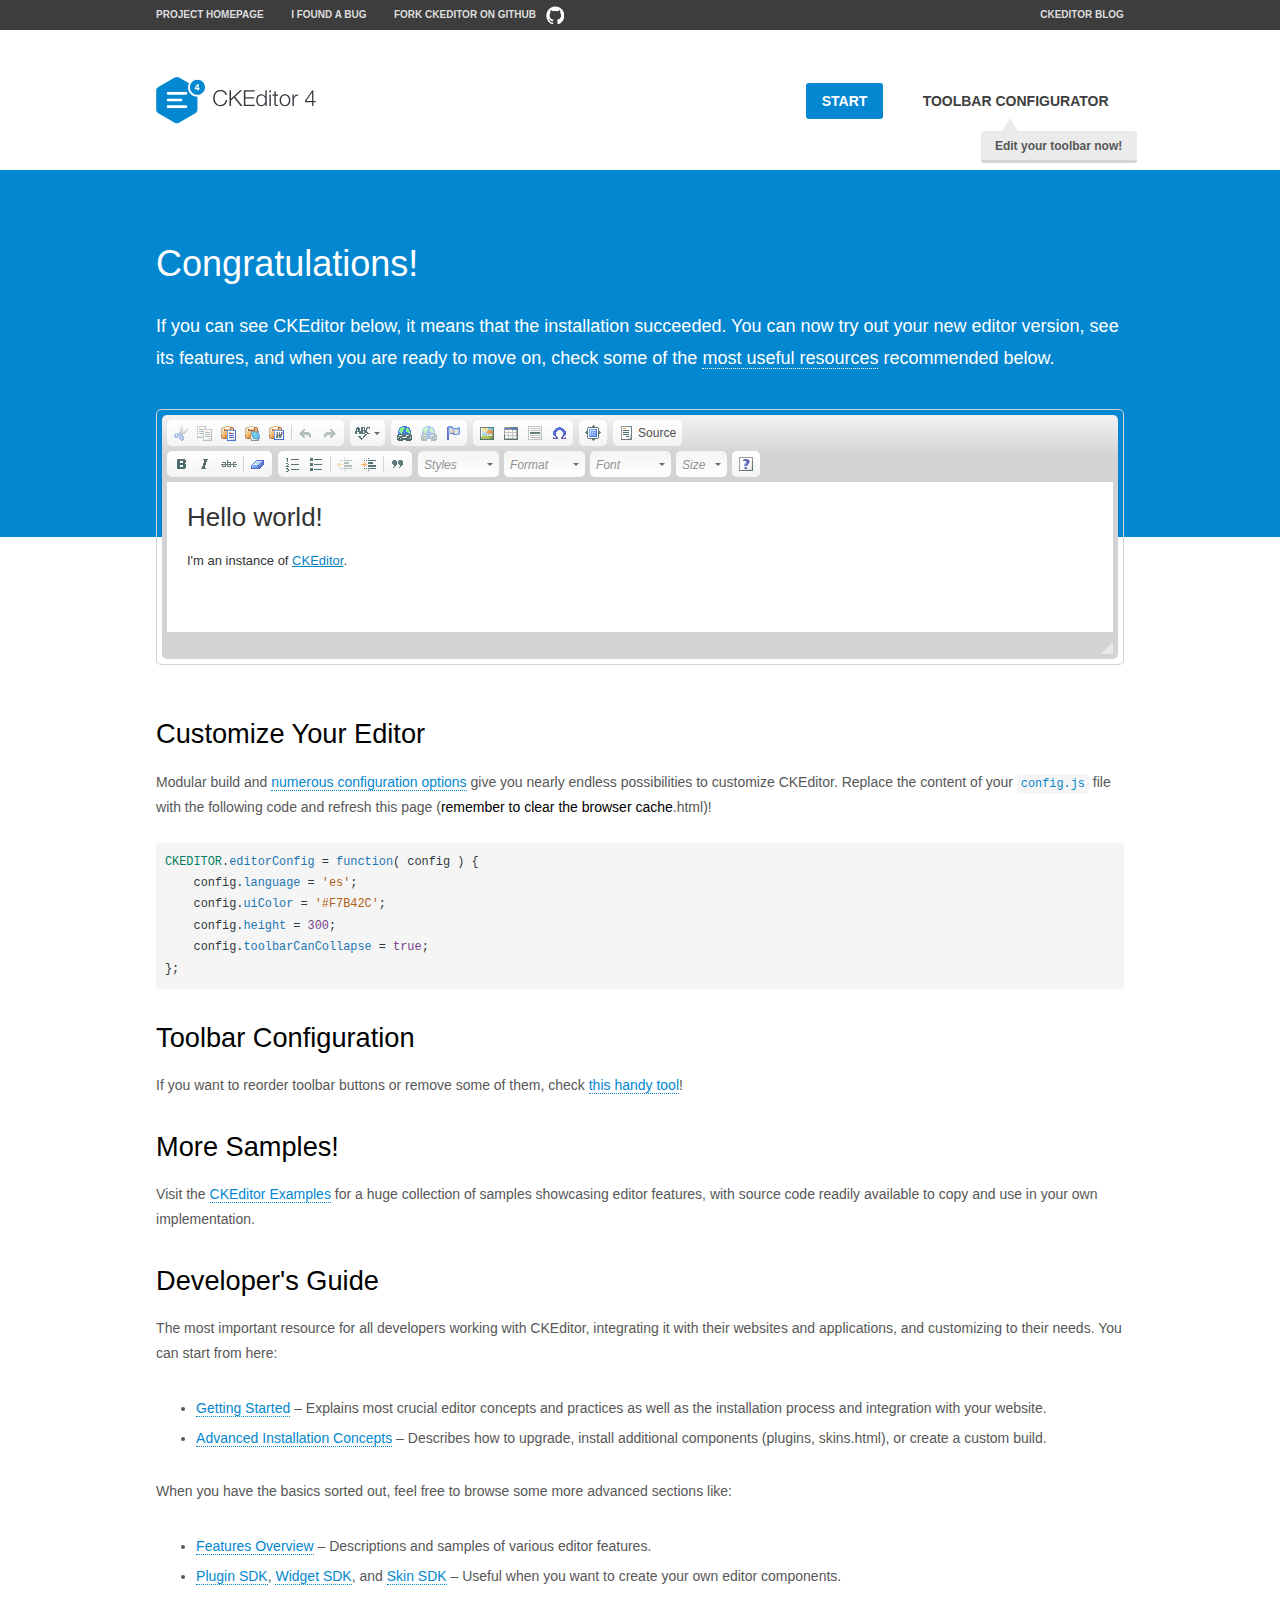
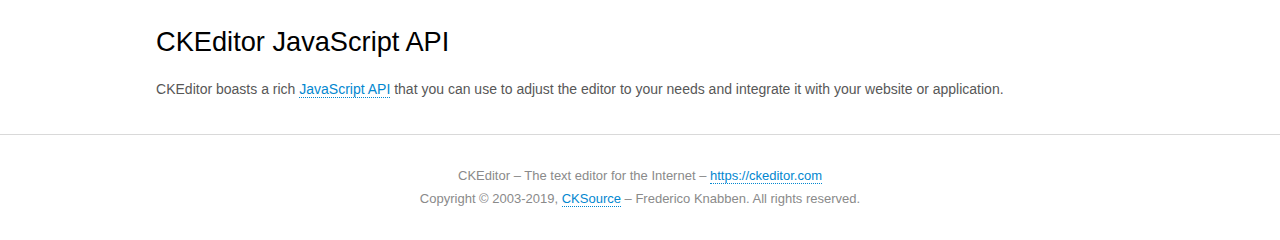
<file: admin/ckeditor/samples/index.html>
<!DOCTYPE html>
<!--
Copyright (c) 2003-2019, CKSource - Frederico Knabben. All rights reserved.
For licensing, see LICENSE.md or https://ckeditor.com/legal/ckeditor-oss-license
-->
<html lang="en">
<head>
	<meta charset="utf-8">
	<title>CKEditor Sample</title>
	<script src="../ckeditor.js"></script>
	<script src="js/sample.js"></script>
	<link rel="stylesheet" href="css/samples.css">
	<link rel="stylesheet" href="toolbarconfigurator/lib/codemirror/neo.css">
	<meta name="viewport" content="width=device-width,initial-scale=1">
	<meta name="description" content="Try the latest sample of CKEditor 4 and learn more about customizing your WYSIWYG editor with endless possibilities.">
</head>
<body id="main">

<nav class="navigation-a">
	<div class="grid-container">
		<ul class="navigation-a-left grid-width-70">
			<li><a href="https://ckeditor.com/ckeditor-4/">Project Homepage</a></li>
			<li><a href="https://github.com/ckeditor/ckeditor4/issues">I found a bug</a></li>
			<li><a href="https://github.com/ckeditor/ckeditor4" class="icon-pos-right icon-navigation-a-github">Fork CKEditor on GitHub</a></li>
		</ul>
		<ul class="navigation-a-right grid-width-30">
			<li><a href="https://ckeditor.com/blog/">CKEditor Blog</a></li>
		</ul>
	</div>
</nav>

<header class="header-a">
	<div class="grid-container">
		<h1 class="header-a-logo grid-width-30">
			<a href="index.html"><img src="img/logo.svg" onerror="this.src='img/logo.png'; this.onerror=null;" alt="CKEditor Sample"></a>
		</h1>

		<nav class="navigation-b grid-width-70">
			<ul>
				<li><a href="index.html" class="button-a button-a-background">Start</a></li>
				<li><a href="toolbarconfigurator/index.html" class="button-a">Toolbar configurator <span class="balloon-a balloon-a-nw">Edit your toolbar now!</span></a></li>
			</ul>
		</nav>
	</div>
</header>

<main>
	<div class="adjoined-top">
		<div class="grid-container">
			<div class="content grid-width-100">
				<h1>Congratulations!</h1>
				<p>
					If you can see CKEditor below, it means that the installation succeeded.
					You can now try out your new editor version, see its features, and when you are ready to move on, check some of the <a href="#sample-customize">most useful resources</a> recommended below.
				</p>
			</div>
		</div>
	</div>
	<div class="adjoined-bottom">
		<div class="grid-container">
			<div class="grid-width-100">
				<div id="editor">
					<h1>Hello world!</h1>
					<p>I'm an instance of <a href="https://ckeditor.com">CKEditor</a>.</p>
				</div>
			</div>
		</div>
	</div>

	<div class="grid-container">
		<div class="content grid-width-100">
			<section id="sample-customize">
				<h2>Customize Your Editor</h2>
				<p>Modular build and <a href="https://ckeditor.com/docs/ckeditor4/latest/guide/dev_configuration.html">numerous configuration options</a> give you nearly endless possibilities to customize CKEditor. Replace the content of your <code><a href="../config.js">config.js</a></code> file with the following code and refresh this page (<strong>remember to clear the browser cache</strong>.html)!</p>
		<pre class="cm-s-neo CodeMirror"><code><span style="padding-right: 0.1px;"><span class="cm-variable">CKEDITOR</span>.<span class="cm-property">editorConfig</span> <span class="cm-operator">=</span> <span class="cm-keyword">function</span>( <span class="cm-def">config</span> ) {</span>
<span style="padding-right: 0.1px;"><span class="cm-tab">	</span><span class="cm-variable-2">config</span>.<span class="cm-property">language</span> <span class="cm-operator">=</span> <span class="cm-string">'es'</span>;</span>
<span style="padding-right: 0.1px;"><span class="cm-tab">	</span><span class="cm-variable-2">config</span>.<span class="cm-property">uiColor</span> <span class="cm-operator">=</span> <span class="cm-string">'#F7B42C'</span>;</span>
<span style="padding-right: 0.1px;"><span class="cm-tab">	</span><span class="cm-variable-2">config</span>.<span class="cm-property">height</span> <span class="cm-operator">=</span> <span class="cm-number">300</span>;</span>
<span style="padding-right: 0.1px;"><span class="cm-tab">	</span><span class="cm-variable-2">config</span>.<span class="cm-property">toolbarCanCollapse</span> <span class="cm-operator">=</span> <span class="cm-atom">true</span>;</span>
<span style="padding-right: 0.1px;">};</span></code></pre>
			</section>

			<section>
				<h2>Toolbar Configuration</h2>
				<p>If you want to reorder toolbar buttons or remove some of them, check <a href="toolbarconfigurator/index.html">this handy tool</a>!</p>
			</section>

			<section>
				<h2>More Samples!</h2>
				<p>Visit the <a href="https://ckeditor.com/docs/ckeditor4/latest/examples/index.html">CKEditor Examples</a> for a huge collection of samples showcasing editor features, with source code readily available to copy and use in your own implementation.</p>
			</section>

			<section>
				<h2>Developer's Guide</h2>
				<p>The most important resource for all developers working with CKEditor, integrating it with their websites and applications, and customizing to their needs. You can start from here:</p>
				<ul>
					<li><a href="https://ckeditor.com/docs/ckeditor4/latest/guide/dev_installation.html">Getting Started</a> &ndash; Explains most crucial editor concepts and practices as well as the installation process and integration with your website.</li>
					<li><a href="https://ckeditor.com/docs/ckeditor4/latest/guide/dev_advanced_installation.html">Advanced Installation Concepts</a> &ndash; Describes how to upgrade, install additional components (plugins, skins.html), or create a custom build.</li>
				</ul>
					<p>When you have the basics sorted out, feel free to browse some more advanced sections like:</p>
				<ul>
					<li><a href="https://ckeditor.com/docs/ckeditor4/latest/features/index.html">Features Overview</a> &ndash; Descriptions and samples of various editor features.</li>
					<li><a href="https://ckeditor.com/docs/ckeditor4/latest/guide/plugin_sdk_intro.html">Plugin SDK</a>, <a href="https://ckeditor.com/docs/ckeditor4/latest/guide/widget_sdk_intro.html">Widget SDK</a>, and <a href="https://ckeditor.com/docs/ckeditor4/latest/guide/skin_sdk_intro.html">Skin SDK</a> &ndash; Useful when you want to create your own editor components.</li>
				</ul>
			</section>

			<section>
				<h2>CKEditor JavaScript API</h2>
				<p>CKEditor boasts a rich <a href="https://ckeditor.com/docs/ckeditor4/latest/api/index.html">JavaScript API</a> that you can use to adjust the editor to your needs and integrate it with your website or application.</p>
			</section>
		</div>
	</div>
</main>

<footer class="footer-a grid-container">
	<div class="grid-container">
		<p class="grid-width-100">
			CKEditor &ndash; The text editor for the Internet &ndash; <a class="samples" href="https://ckeditor.com/">https://ckeditor.com</a>
		</p>
		<p class="grid-width-100" id="copy">
			Copyright &copy; 2003-2019, <a class="samples" href="https://cksource.com/">CKSource</a> &ndash; Frederico Knabben. All rights reserved.
		</p>
	</div>
</footer>
<script>
	initSample();
</script>

</body>
</html>
</file>
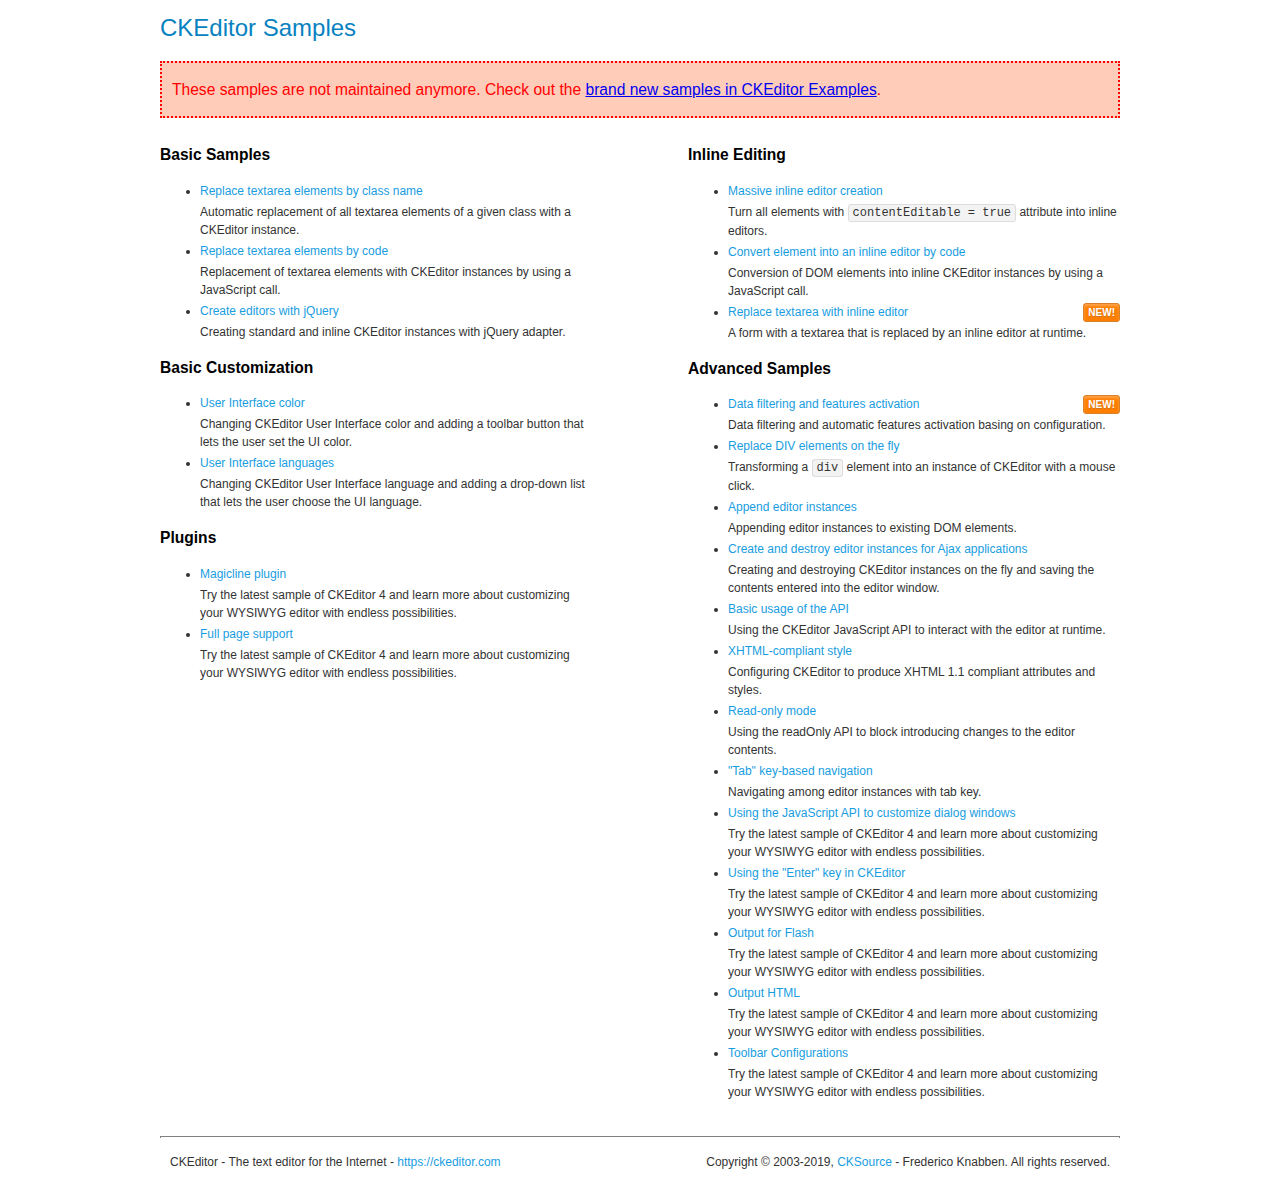
<file: admin/ckeditor/samples/old/index.html>
<!DOCTYPE html>
<!--
Copyright (c) 2003-2019, CKSource - Frederico Knabben. All rights reserved.
For licensing, see LICENSE.md or https://ckeditor.com/legal/ckeditor-oss-license
-->
<html lang="en">
<head>
	<meta charset="utf-8">
	<title>CKEditor Samples</title>
	<link rel="stylesheet" href="sample.css">
	<meta name="description" content="Try the latest sample of CKEditor 4 and learn more about customizing your WYSIWYG editor with endless possibilities.">
</head>
<body>
	<h1 class="samples">
		CKEditor Samples
	</h1>
	<div class="warning deprecated">
		These samples are not maintained anymore. Check out the <a href="https://ckeditor.com/docs/ckeditor4/latest/examples/index.html">brand new samples in CKEditor Examples</a>.
	</div>
	<div class="twoColumns">
		<div class="twoColumnsLeft">
			<h2 class="samples">
				Basic Samples
			</h2>
			<dl class="samples">
				<dt><a class="samples" href="replacebyclass.html">Replace textarea elements by class name</a></dt>
				<dd>Automatic replacement of all textarea elements of a given class with a CKEditor instance.</dd>

				<dt><a class="samples" href="replacebycode.html">Replace textarea elements by code</a></dt>
				<dd>Replacement of textarea elements with CKEditor instances by using a JavaScript call.</dd>

				<dt><a class="samples" href="jquery.html">Create editors with jQuery</a></dt>
				<dd>Creating standard and inline CKEditor instances with jQuery adapter.</dd>
			</dl>

			<h2 class="samples">
				Basic Customization
			</h2>
			<dl class="samples">
				<dt><a class="samples" href="uicolor.html">User Interface color</a></dt>
				<dd>Changing CKEditor User Interface color and adding a toolbar button that lets the user set the UI color.</dd>

				<dt><a class="samples" href="uilanguages.html">User Interface languages</a></dt>
				<dd>Changing CKEditor User Interface language and adding a drop-down list that lets the user choose the UI language.</dd>
			</dl>


			<h2 class="samples">Plugins</h2>
<dl class="samples">
<dt><a class="samples" href="magicline/magicline.html">Magicline plugin</a></dt>
<dd>Try the latest sample of CKEditor 4 and learn more about customizing your WYSIWYG editor with endless possibilities.</dd>

<dt><a class="samples" href="wysiwygarea/fullpage.html">Full page support</a></dt>
<dd>Try the latest sample of CKEditor 4 and learn more about customizing your WYSIWYG editor with endless possibilities.</dd>
</dl>
		</div>
		<div class="twoColumnsRight">
			<h2 class="samples">
				Inline Editing
			</h2>
			<dl class="samples">
				<dt><a class="samples" href="inlineall.html">Massive inline editor creation</a></dt>
				<dd>Turn all elements with <code>contentEditable = true</code> attribute into inline editors.</dd>

				<dt><a class="samples" href="inlinebycode.html">Convert element into an inline editor by code</a></dt>
				<dd>Conversion of DOM elements into inline CKEditor instances by using a JavaScript call.</dd>

				<dt><a class="samples" href="inlinetextarea.html">Replace textarea with inline editor</a> <span class="new">New!</span></dt>
				<dd>A form with a textarea that is replaced by an inline editor at runtime.</dd>

				
			</dl>

			<h2 class="samples">
				Advanced Samples
			</h2>
			<dl class="samples">
				<dt><a class="samples" href="datafiltering.html">Data filtering and features activation</a> <span class="new">New!</span></dt>
				<dd>Data filtering and automatic features activation basing on configuration.</dd>

				<dt><a class="samples" href="divreplace.html">Replace DIV elements on the fly</a></dt>
				<dd>Transforming a <code>div</code> element into an instance of CKEditor with a mouse click.</dd>

				<dt><a class="samples" href="appendto.html">Append editor instances</a></dt>
				<dd>Appending editor instances to existing DOM elements.</dd>

				<dt><a class="samples" href="ajax.html">Create and destroy editor instances for Ajax applications</a></dt>
				<dd>Creating and destroying CKEditor instances on the fly and saving the contents entered into the editor window.</dd>

				<dt><a class="samples" href="api.html">Basic usage of the API</a></dt>
				<dd>Using the CKEditor JavaScript API to interact with the editor at runtime.</dd>

				<dt><a class="samples" href="xhtmlstyle.html">XHTML-compliant style</a></dt>
				<dd>Configuring CKEditor to produce XHTML 1.1 compliant attributes and styles.</dd>

				<dt><a class="samples" href="readonly.html">Read-only mode</a></dt>
				<dd>Using the readOnly API to block introducing changes to the editor contents.</dd>

				<dt><a class="samples" href="tabindex.html">"Tab" key-based navigation</a></dt>
				<dd>Navigating among editor instances with tab key.</dd>


				
<dt><a class="samples" href="dialog/dialog.html">Using the JavaScript API to customize dialog windows</a></dt>
<dd>Try the latest sample of CKEditor 4 and learn more about customizing your WYSIWYG editor with endless possibilities.</dd>

<dt><a class="samples" href="enterkey/enterkey.html">Using the &quot;Enter&quot; key in CKEditor</a></dt>
<dd>Try the latest sample of CKEditor 4 and learn more about customizing your WYSIWYG editor with endless possibilities.</dd>

<dt><a class="samples" href="htmlwriter/outputforflash.html">Output for Flash</a></dt>
<dd>Try the latest sample of CKEditor 4 and learn more about customizing your WYSIWYG editor with endless possibilities.</dd>

<dt><a class="samples" href="htmlwriter/outputhtml.html">Output HTML</a></dt>
<dd>Try the latest sample of CKEditor 4 and learn more about customizing your WYSIWYG editor with endless possibilities.</dd>

<dt><a class="samples" href="toolbar/toolbar.html">Toolbar Configurations</a></dt>
<dd>Try the latest sample of CKEditor 4 and learn more about customizing your WYSIWYG editor with endless possibilities.</dd>

			</dl>
		</div>
	</div>
	<div id="footer">
		<hr>
		<p>
			CKEditor - The text editor for the Internet - <a class="samples" href="https://ckeditor.com/">https://ckeditor.com</a>
		</p>
		<p id="copy">
			Copyright &copy; 2003-2019, <a class="samples" href="https://cksource.com/">CKSource</a> - Frederico Knabben. All rights reserved.
		</p>
	</div>
</body>
</html>
</file>
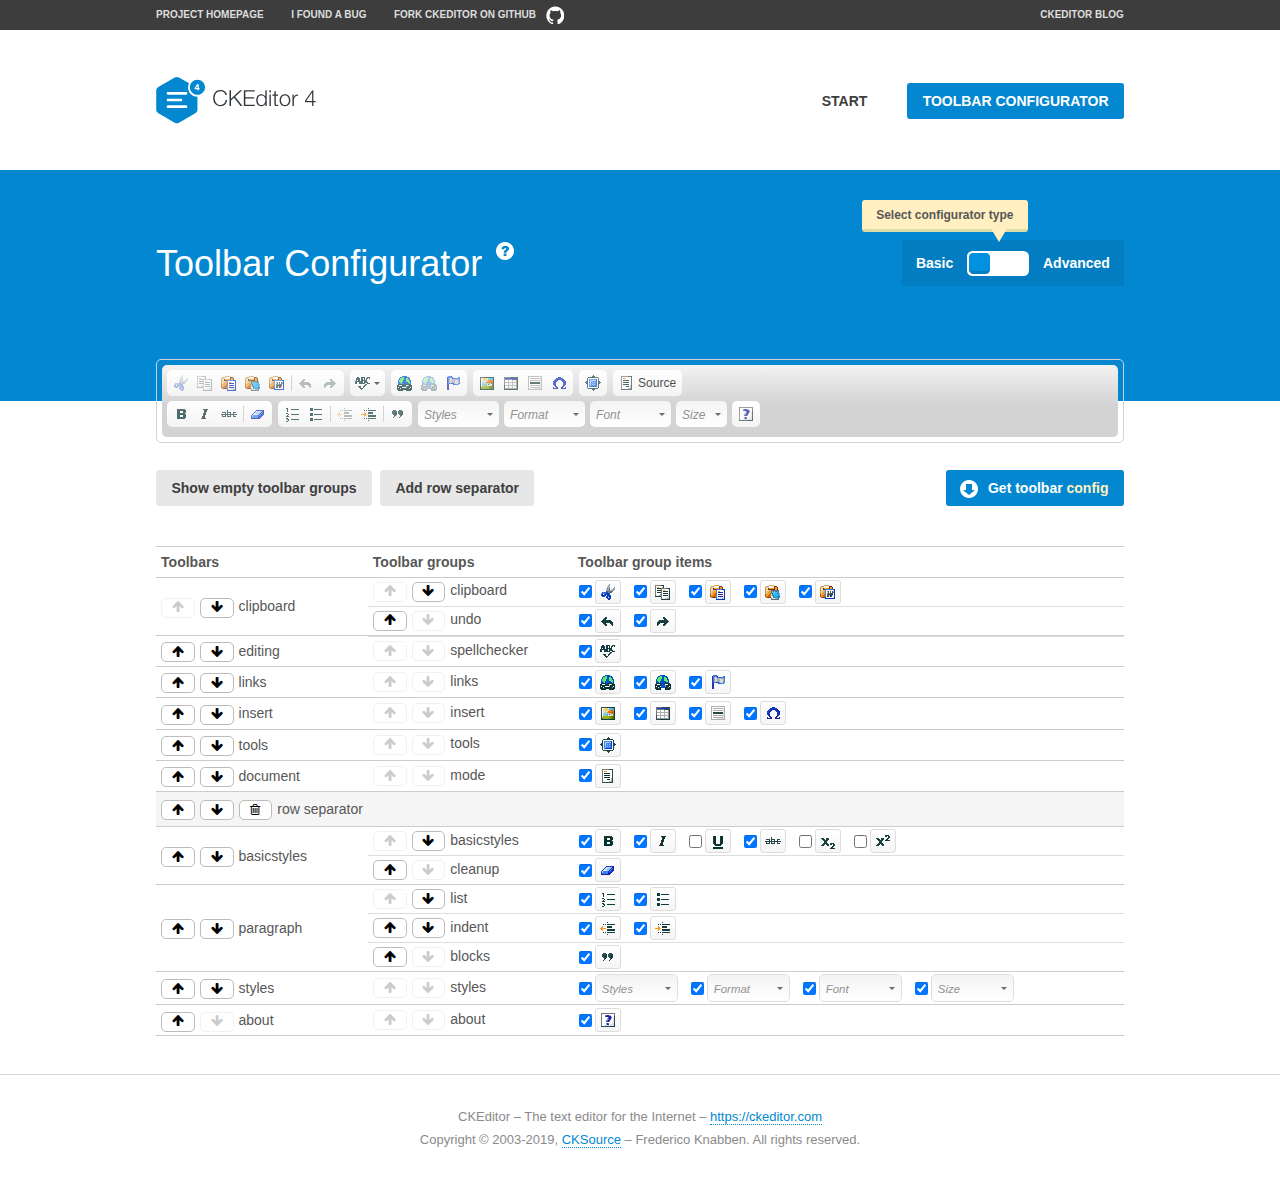
<file: admin/ckeditor/samples/toolbarconfigurator/index.html>
<!DOCTYPE html>
<!--
Copyright (c) 2003-2019, CKSource - Frederico Knabben. All rights reserved.
For licensing, see LICENSE.md or https://ckeditor.com/legal/ckeditor-oss-license
-->
<!--[if IE 8]><html class="ie8"><![endif]-->
<!--[if gt IE 8]><html><![endif]-->
<!--[if !IE]><!--><html lang="en"><!--<![endif]-->
<head>
	<meta charset="utf-8">
	<title>Toolbar Configurator</title>
	<script src="../../ckeditor.js"></script>
	<script>
		if ( CKEDITOR.env.ie && CKEDITOR.env.version < 9 )
			CKEDITOR.tools.enableHtml5Elements( document );
	</script>
	<link rel="stylesheet" href="lib/codemirror/codemirror.css">
	<link rel="stylesheet" href="lib/codemirror/show-hint.css">
	<link rel="stylesheet" href="lib/codemirror/neo.css">
	<link rel="stylesheet" href="css/fontello.css">
	<link rel="stylesheet" href="../css/samples.css">
	<meta name="description" content="Try the latest sample of CKEditor 4 and learn more about customizing your WYSIWYG editor with endless possibilities.">
</head>
<body id="toolbar">

<nav class="navigation-a">
	<div class="grid-container">
		<ul class="navigation-a-left grid-width-70">
			<li><a href="https://ckeditor.com/ckeditor-4/">Project Homepage</a></li>
			<li><a href="https://github.com/ckeditor/ckeditor4/issues">I found a bug</a></li>
			<li><a href="https://github.com/ckeditor/ckeditor4" class="icon-pos-right icon-navigation-a-github">Fork CKEditor on GitHub</a></li>
		</ul>
		<ul class="navigation-a-right grid-width-30">
			<li><a href="https://ckeditor.com/blog/">CKEditor Blog</a></li>
		</ul>
	</div>
</nav>

<header class="header-a">
	<div class="grid-container">
		<h1 class="header-a-logo grid-width-30">
			<a href="../index.html"><img src="../img/logo.svg" onerror="this.src='../img/logo.png'; this.onerror=null;" alt="CKEditor Logo"></a>
		</h1>
		<nav class="navigation-b grid-width-70">
			<ul>
				<li><a href="../index.html"  class="button-a">Start</a></li>
				<li><a href="index.html"  class="button-a button-a-background">Toolbar configurator</a></li>
			</ul>
		</nav>
	</div>
</header>

<main>
	<div class="adjoined-top">
		<div class="grid-container">
			<div class="content grid-width-100">
				<div class="grid-container-nested">
					<h1 class="grid-width-60">
						Toolbar Configurator
						<a href="#help-content" type="button" title="Configurator help" id="help" class="button-a button-a-background button-a-no-text icon-pos-left icon-question-mark">Help</a>
					</h1>

					<div class="grid-width-40 grid-switch-magic">
						<div class="switch">
							<span class="balloon-a balloon-a-se">Select configurator type</span>
							<input type="radio" name="radio" data-num="1" id="radio-basic" />
							<input type="radio" name="radio" data-num="2" id="radio-advanced" />
							<label data-for="1" for="radio-basic">Basic</label>
							<span class="switch-inner">
								<span class="handler"></span>
							</span>
							<label data-for="2" for="radio-advanced">Advanced</label>
						</div>
					</div>
				</div>
			</div>
		</div>
	</div>
	<div class="adjoined-bottom">
		<div class="grid-container">
			<div class="grid-width-100">
				<div class="editors-container">
					<div id="editor-basic"></div>
					<div id="editor-advanced"></div>
				</div>
			</div>
		</div>
	</div>

	<div class="grid-container configurator">
		<div class="content grid-width-100">
			<div class="configurator">
				<div>
					<div id="toolbarModifierWrapper"></div>
				</div>
			</div>
		</div>
	</div>

	<div id="help-content">
		<div class="grid-container">
			<div class="grid-width-100">
				<h2>What Am I Doing Here?</h2>

				<div class="grid-container grid-container-nested">
					<div class="basic">
						<div class="grid-width-50">
							<p>Arrange <a href="https://ckeditor.com/docs/ckeditor4/latest/api/CKEDITOR_config.html#cfg-toolbarGroups">toolbar groups</a>, toggle <a href="https://ckeditor.com/docs/ckeditor4/latest/api/CKEDITOR_config.html#cfg-removeButtons">button visibility</a> according to your needs and get your toolbar configuration.</p>
							<p>You can replace the content of the <a href="../../config.js"><code>config.js</code></a> file with the generated configuration. If you already set some configuration options you will need to merge both configurations.</p>
						</div>
						<div class="grid-width-50">
							<p>Read more about different ways of <a href="https://ckeditor.com/docs/ckeditor4/latest/guide/dev_configuration.html">setting configuration</a> and do not forget about <strong>clearing browser cache</strong>.</p>
							<p>Arranging toolbar groups is the recommended way of configuring the toolbar, but if you need more freedom you can use the <a href="#advanced">advanced configurator</a>.</p>
						</div>
					</div>
					<div class="advanced" style="display: none;">
						<div class="grid-width-50">
							<p>With this code editor you can edit your <a href="https://ckeditor.com/docs/ckeditor4/latest/api/CKEDITOR_config.html#cfg-toolbar">toolbar configuration</a> live.</p>
							<p>You can replace the content of the <a href="../../config.js"><code>config.js</code></a> file with the generated configuration. If you already set some configuration options you will need to merge both configurations.</p>
						</div>
						<div class="grid-width-50">
							<p>Read more about different ways of <a href="https://ckeditor.com/docs/ckeditor4/latest/guide/dev_configuration.html">setting configuration</a> and do not forget about <strong>clearing browser cache</strong>.</p>
						</div>
					</div>
				</div>

				<p class="grid-container grid-container-nested">
					<button type="button" class="help-content-close grid-width-100 button-a button-a-background">Got it. Let's play!</button>
				</p>
			</div>
		</div>
	</div>
</main>

<footer class="footer-a grid-container">
	<p class="grid-width-100">
		CKEditor &ndash; The text editor for the Internet &ndash; <a class="samples" href="https://ckeditor.com/">https://ckeditor.com</a>
	</p>
	<p class="grid-width-100" id="copy">
		Copyright &copy; 2003-2019, <a class="samples" href="https://cksource.com/">CKSource</a> &ndash; Frederico Knabben. All rights reserved.
	</p>
</footer>

<script src="lib/codemirror/codemirror.js"></script>
<script src="lib/codemirror/javascript.js"></script>
<script src="lib/codemirror/show-hint.js"></script>

<script src="js/fulltoolbareditor.js"></script>
<script src="js/abstracttoolbarmodifier.js"></script>
<script src="js/toolbarmodifier.js"></script>
<script src="js/toolbartextmodifier.js"></script>
<script src="../js/sf.js"></script>

<script>
	( function() {
		'use strict';

		var mode = ( window.location.hash.substr( 1 ) === 'advanced' ) ? 'advanced' : 'basic',
			configuratorSection = CKEDITOR.document.findOne( 'main > .grid-container.configurator' ),
			basicInstruction = CKEDITOR.document.findOne( '#help-content .basic' ),
			advancedInstruction = CKEDITOR.document.findOne( '#help-content .advanced' ),

			// Configurator mode switcher.
			modeSwitchBasic = CKEDITOR.document.getById( 'radio-basic' ),
			modeSwitchAdvanced = CKEDITOR.document.getById( 'radio-advanced' );

		// Initial setup
		function updateSwitcher() {
			if ( mode === 'advanced' ) {
				modeSwitchAdvanced.$.checked = true;
			} else {
				modeSwitchBasic.$.checked = true;
			}
		}

		updateSwitcher();

		CKEDITOR.document.getWindow().on( 'hashchange', function( e ) {
			var hash = window.location.hash.substr( 1 );
			if ( !( hash === 'advanced' || hash === 'basic' ) ) {
				return;
			}
			mode = hash;
			onToolbarsDone( mode );
		} );

		CKEDITOR.document.getWindow().on( 'resize', function() {
			updateToolbar( ( mode === 'basic' ? toolbarModifier : toolbarTextModifier )[ 'editorInstance' ] );
		} );

		function onRefresh( modifier ) {
			modifier = modifier || this;

			if ( mode === 'basic' && modifier instanceof ToolbarConfigurator.ToolbarTextModifier ) {
				return;
			}

			// CodeMirror container becomes visible, so we need to refresh and to avoid rendering problems.
			if ( mode === 'advanced' && modifier instanceof ToolbarConfigurator.ToolbarTextModifier ) {
				modifier.codeContainer.refresh();
			}

			updateToolbar( modifier.editorInstance );
		}

		function updateToolbar( editor ) {
			var editorContainer = editor.container;

			// Not always editor is loaded.
			if ( !editorContainer ) {
				return;
			}

			var displayStyle = editorContainer.getStyle( 'display' );

			editorContainer.setStyle( 'display', 'block' );

			var newHeight = editorContainer.getSize( 'height' );

			var newMarginTop = parseInt( editorContainer.getComputedStyle( 'margin-top' ), 10 );
			newMarginTop = ( isNaN( newMarginTop ) ? 0 : Number( newMarginTop ) );

			var newMarginBottom = parseInt( editorContainer.getComputedStyle( 'margin-bottom' ), 10 );
			newMarginBottom = ( isNaN( newMarginBottom ) ? 0 : Number( newMarginBottom ) );

			var result = newHeight + newMarginTop + newMarginBottom;

			editorContainer.setStyle( 'display', displayStyle );

			editor.container.getAscendant( 'div' ).setStyle( 'height', result + 'px' );
		}

		var toolbarModifier = new ToolbarConfigurator.ToolbarModifier( 'editor-basic' );

		var done = 0;
		toolbarModifier.init( onToolbarInit );
		toolbarModifier.onRefresh = onRefresh;

		CKEDITOR.document.getById( 'toolbarModifierWrapper' ).append( toolbarModifier.mainContainer );

		var toolbarTextModifier = new ToolbarConfigurator.ToolbarTextModifier( 'editor-advanced' );
		toolbarTextModifier.init( onToolbarInit );
		toolbarTextModifier.onRefresh = onRefresh;

		function onToolbarInit() {
			if ( ++done === 2 ) {
				onToolbarsDone();

				positionSticky.watch( CKEDITOR.document.findOne( '.toolbar' ), function() {
					return mode === 'advanced';
				} );
			}
		}

		function onToolbarsDone() {
			if ( mode === 'basic' ) {
				toggleModeBasic( false );
			} else {
				toggleModeAdvanced( false );
			}

			updateSwitcher();

			setTimeout( function() {
				CKEDITOR.document.findOne( '.editors-container' ).addClass( 'active' );
				CKEDITOR.document.findOne( '#toolbarModifierWrapper' ).addClass( 'active' );
			}, 200 );
		}

		CKEDITOR.document.getById( 'toolbarModifierWrapper' ).append( toolbarTextModifier.mainContainer );

		function toogleModeSwitch( onElement, offElement, onModifier, offModifier ) {
			onElement.addClass( 'fancy-button-active' );
			offElement.removeClass( 'fancy-button-active' );

			onModifier.showUI();
			offModifier.hideUI();
		}

		function toggleModeBasic( callOnRefresh ) {
			callOnRefresh = ( callOnRefresh !== false );
			mode = 'basic';
			window.location.hash = '#basic';
			toogleModeSwitch( modeSwitchBasic, modeSwitchAdvanced, toolbarModifier, toolbarTextModifier );

			configuratorSection.removeClass( 'freed-width' );
			basicInstruction.show();
			advancedInstruction.hide();

			callOnRefresh && onRefresh( toolbarModifier );
		}

		function toggleModeAdvanced( callOnRefresh ) {
			callOnRefresh = ( callOnRefresh !== false );
			mode = 'advanced';
			window.location.hash = '#advanced';
			toogleModeSwitch( modeSwitchAdvanced, modeSwitchBasic, toolbarTextModifier, toolbarModifier );

			configuratorSection.addClass( 'freed-width' );
			advancedInstruction.show();
			basicInstruction.hide();

			callOnRefresh && onRefresh( toolbarTextModifier );
		}

		modeSwitchBasic.on( 'click', toggleModeBasic );
		modeSwitchAdvanced.on( 'click', toggleModeAdvanced );

		//
		// Position:sticky for the toolbar.
		//

		// Will make elements behave like they were styled with position:sticky.
		var positionSticky = {
			// Store object: {
			// 		element: CKEDITOR.dom.element, // Element which will float.
			// 		placeholder: CKEDITOR.dom.element, // Placeholder which is place to prevent page bounce.
			// 		isFixed: boolean // Whether element float now.
			// }
			watched: [],

			active: [],

			staticContainer: null,

			init: function() {
				var element = CKEDITOR.dom.element.createFromHtml(
					'<div class="staticContainer">' +
						'<div class="grid-container" >' +
							'<div class="grid-width-100">' +
								'<div class="inner"></div>' +
							'</div>' +
						'</div>' +
					'</div>' );

				this.staticContainer = element.findOne( '.inner' );

				CKEDITOR.document.getBody().append( element );
			},

			watch: function( element, preventFunc ) {
				this.watched.push( {
					element: element,
					placeholder: new CKEDITOR.dom.element( 'div' ),
					isFixed: false,
					preventFunc: preventFunc
				} );
			},

			checkAll: function() {
				for ( var i = 0; i < this.watched.length; i++ ) {
					this.check( this.watched[ i ] );
				}
			},

			check: function( element ) {
				var isFixed = element.isFixed;
				var shouldBeFixed = this.shouldBeFixed( element );

				// Nothing to be done.
				if ( isFixed === shouldBeFixed ) {
					return;
				}

				var placeholder = element.placeholder;

				if ( isFixed ) {
					// Unfixing.

					element.element.insertBefore( placeholder );
					placeholder.remove();

					element.element.removeStyle( 'margin' );

					this.active.splice( CKEDITOR.tools.indexOf( this.active, element ), 1 );

				} else {
					// Fixing.
					placeholder.setStyle( 'width', element.element.getSize( 'width' ) + 'px' );
					placeholder.setStyle( 'height', element.element.getSize( 'height' ) + 'px' );
					placeholder.setStyle( 'margin-bottom', element.element.getComputedStyle( 'margin-bottom' ) );
					placeholder.setStyle( 'display', element.element.getComputedStyle( 'display' ) );
					placeholder.insertAfter( element.element );

					this.staticContainer.append( element.element );

					this.active.push( element );
				}

				element.isFixed = !element.isFixed;
			},

			shouldBeFixed: function( element ) {
				if ( element.preventFunc && element.preventFunc() ) {
					return false;
				}

				// If element is already fixed we are checking it's placeholder.
				var related = ( element.isFixed ? element.placeholder : element.element ),
					clientRect = related.$.getBoundingClientRect(),
					staticHeight = this.staticContainer.getSize('height' ),
					elemHeight = element.element.getSize( 'height' );

				if ( element.isFixed ) {
					return ( clientRect.top + elemHeight < staticHeight );
				} else {
					return ( clientRect.top < staticHeight );
				}
			}
		};

		positionSticky.init();

		CKEDITOR.document.getWindow().on( 'scroll',
			new CKEDITOR.tools.eventsBuffer( 100, positionSticky.checkAll, positionSticky ).input
		);

		// Make the toolbar sticky.
		positionSticky.watch( CKEDITOR.document.findOne( '.editors-container' ) );

		// Help button and help-content.
		( function() {
			var helpButton = CKEDITOR.document.getById( 'help' ),
				helpContent = CKEDITOR.document.getById( 'help-content' );

			// Don't show help button on IE8 because it's unsupported by Pico Modal.
			if ( CKEDITOR.env.ie && CKEDITOR.env.version == 8 ) {
				helpButton.hide();
			} else {
				// Display help modal when the button is clicked.
				helpButton.on( 'click', function( evt ) {
					SF.modal( {
						// Clone modal content from DOM.
						content: helpContent.getHtml(),

						afterCreate: function( modal ) {
							// Enable modal content button to close the modal.
							new CKEDITOR.dom.element( modal.modalElem() ).findOne( '.help-content-close' ).once( 'click', modal.close );
						}
					} ).show();
				} );
			}
		} )();
	} )();
</script>
</body>
</html>
</file>
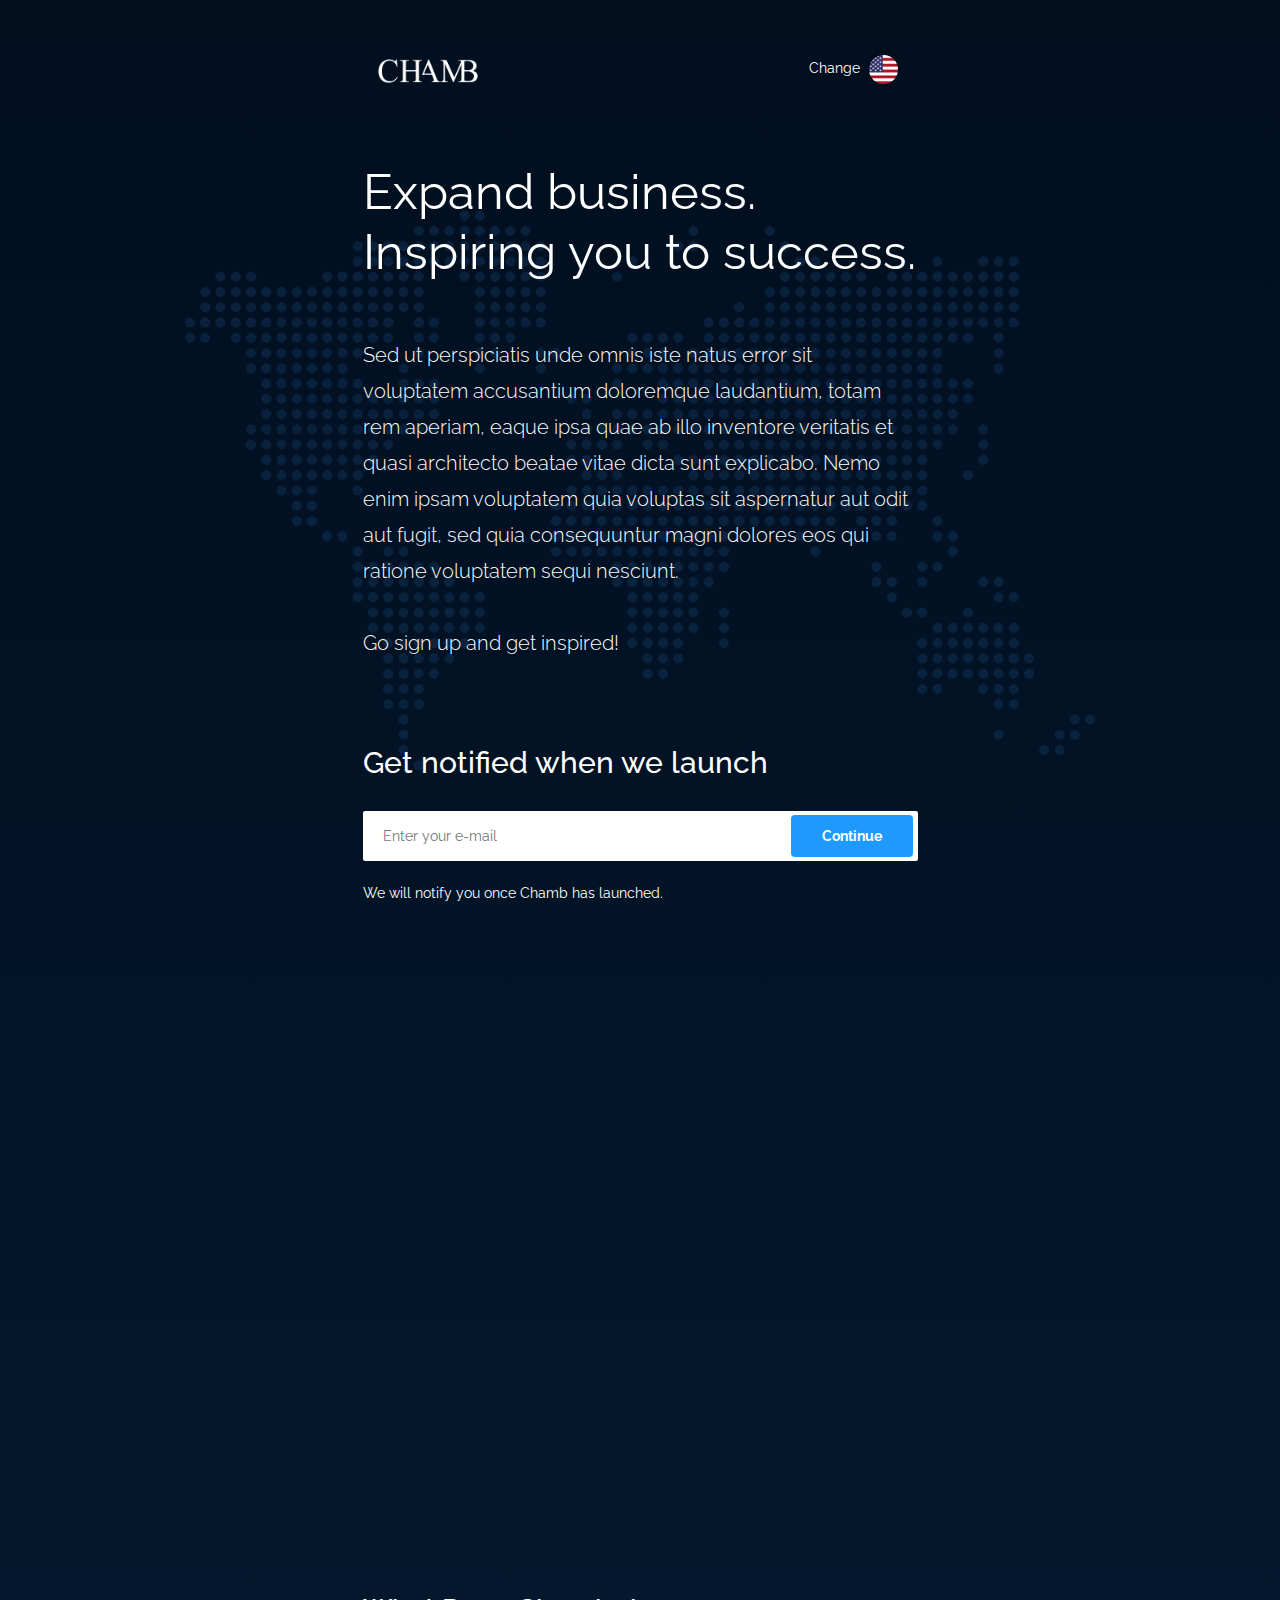
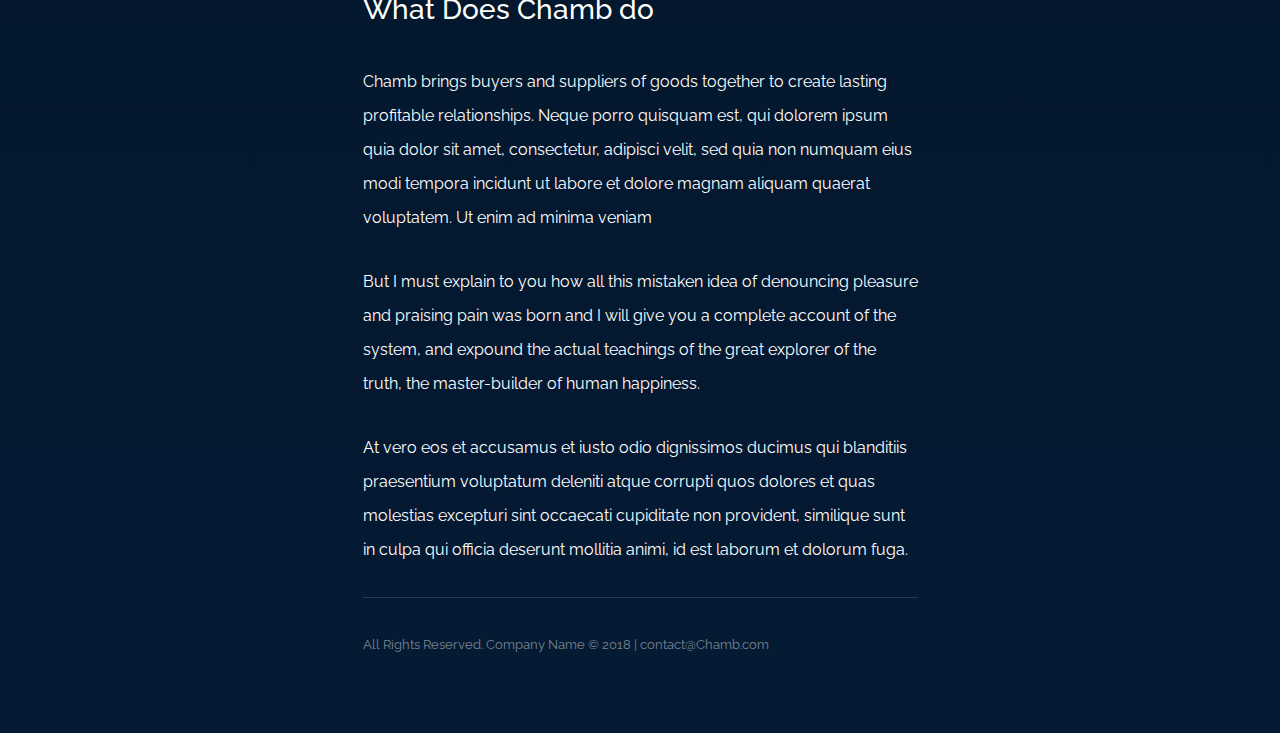
<file: user/cooming-soon.html>
<!DOCTYPE html>
<html lang="en">
   <head>
      <meta charset="UTF-8">
      <title>Chamb - Responsive E-commerce HTML5 Template</title>
      <meta http-equiv="X-UA-Compatible" content="IE=edge">
      <!--enable mobile device-->
      <meta name="viewport" content="width=device-width, initial-scale=1">
      <!--fontawesome css-->
      <link rel="stylesheet" href="css/font-awesome.min.css">
      <!--bootstrap css-->
      <link rel="stylesheet" href="css/bootstrap.min.css">
      <!--animate css-->
      <link rel="stylesheet" href="css/animate-wow.css">
      <!--main css-->
      <link rel="stylesheet" href="css/style.css">
      <link rel="stylesheet" href="css/bootstrap-select.min.css">
      <link rel="stylesheet" href="css/slick.min.css">
      <!--responsive css-->
      <link rel="stylesheet" href="css/responsive.css">
   </head>
   <body>
      <div class="cooming-soon-box">
         <div class="soon-gradient">
            <div class="map"></div>
            <div class="container">
               <div class="row">
                  <div class="col-lg-6 col-lg-offset-3">
                     <div class="top-soon clearfix">
                        <div class="col-md-6 col-sm-6 col-xs-6">
                           <div class="cooming-logo">
                              <a href="#"><img width="100px" src="images/logo_w.png" alt="" /></a>
                           </div>
                        </div>
                        <div class="col-md-6 col-sm-6 col-xs-6">
                           <ul class="right-flag">
                              <li><a data-toggle="modal" data-target="#myModal" href="#"><span>Change</span> <img src="images/flag.png" alt="" /></a></li>
                           </ul>
                        </div>
                     </div>
                     <div class="expand">
                        <h2>Expand business. Inspiring you to success.</h2>
                        <p class="lead">Sed ut perspiciatis unde omnis iste natus error sit voluptatem accusantium doloremque laudantium, totam rem aperiam, 
                           eaque ipsa quae ab illo inventore veritatis et quasi architecto beatae vitae dicta sunt explicabo. Nemo enim ipsam voluptatem quia voluptas 
                           sit aspernatur aut odit aut fugit, sed quia consequuntur magni dolores eos qui ratione voluptatem sequi nesciunt.<br><br>Go sign up and get inspired!
                        </p>
                     </div>
                     <div class="get-box">
                        <h4>Get notified when we launch</h4>
                        <form class="get-form">
                           <input type="email" placeholder="Enter your e-mail" />
                           <button class="btn btn-primary">Continue</button>
                        </form>
                        <p>We will notify you once Chamb has launched.</p>
                     </div>
                  </div>
                  <div class="col-md-12">
                     <div class="cooming-pc-box wow fadeIn">
                        <img src="images/cooming-pc.png" alt="" />
                     </div>
                  </div>
                  <div class="col-lg-6 col-lg-offset-3">
                     <div class="soon-does-box">
                        <h2>What Does Chamb do</h2>
                        <p>Chamb brings buyers and suppliers of goods together to create lasting profitable relationships. Neque porro quisquam est, qui 
                           dolorem ipsum quia dolor sit amet, consectetur, adipisci velit, sed quia non numquam eius modi tempora incidunt ut labore et dolore 
                           magnam aliquam quaerat voluptatem. Ut enim ad minima veniam
                        </p>
                        <p>But I must explain to you how all this mistaken idea of denouncing pleasure and praising pain was born and I will give you a complete 
                           account of the system, and expound the actual teachings of the great explorer of the truth, the master-builder of human happiness.
                        </p>
                        <p>At vero eos et accusamus et iusto odio dignissimos ducimus qui blanditiis praesentium voluptatum deleniti atque corrupti quos dolores
                           et quas molestias excepturi sint occaecati cupiditate non provident, similique sunt in culpa qui officia deserunt mollitia animi, id 
                           est laborum et dolorum fuga.
                        </p>
                     </div>
                     <div class="bot-box">
                        <p>All Rights Reserved. Company Name © 2018 | contact@Chamb.com</p>

                     </div>
                  </div>
               </div>
            </div>
         </div>
      </div>
      <!-- Modal -->
      <div class="modal fade lug" id="myModal" role="dialog">
         <div class="modal-dialog">
            <!-- Modal content-->
            <div class="modal-content">
               <div class="modal-header">
                  <button type="button" class="close" data-dismiss="modal">&times;</button>
                  <h4 class="modal-title">Change</h4>
               </div>
               <div class="modal-body">
                  <ul>
                     <li><a href="#"><img src="images/flag-up-1.png" alt="" /> United States</a></li>
                     <li><a href="#"><img src="images/flag-up-2.png" alt="" /> France </a></li>
                  </ul>
               </div>
            </div>
         </div>
      </div>
      <!--main js--> 
      <script src="js/jquery-1.12.4.min.js"></script> 
      <!--bootstrap js--> 
      <script src="js/bootstrap.min.js"></script> 
      <script src="js/bootstrap-select.min.js"></script>
      <script src="js/slick.min.js"></script>
      <script src="js/wow.min.js"></script> 
      <!--custom js--> 
      <script src="js/custom.js"></script>
   </body>
</html>
</file>
<file: admin/ckeditor/samples/css/samples.css>
/**
 * @license Copyright (c) 2003-2019, CKSource - Frederico Knabben. All rights reserved.
 * For licensing, see LICENSE.md or https://ckeditor.com/legal/ckeditor-oss-license
 */
@media (max-width: 900px) {
  .global-is-mobile-hidden {
    display: none !important;
  }
}
article,
aside,
details,
figcaption,
figure,
footer,
header,
hgroup,
main,
menu,
nav,
section {
  display: block;
}
body,
html {
  margin: 0;
  padding: 0;
  font: 16px / 1.8 Arial, 'Helvetica Neue', Helvetica, sans-serif;
  font-weight: 300;
  color: #575757;
}
.grid-width-10 {
  width: 10%;
}
.grid-width-20 {
  width: 20%;
}
.grid-width-30 {
  width: 30%;
}
.grid-width-40 {
  width: 40%;
}
.grid-width-50 {
  width: 50%;
}
.grid-width-60 {
  width: 60%;
}
.grid-width-70 {
  width: 70%;
}
.grid-width-80 {
  width: 80%;
}
.grid-width-90 {
  width: 90%;
}
.grid-width-100 {
  width: 100%;
}
@media (max-width: 900px) {
  .grid-width-10,
  .grid-width-20,
  .grid-width-30,
  .grid-width-40,
  .grid-width-50,
  .grid-width-60,
  .grid-width-70,
  .grid-width-80,
  .grid-width-90,
  .grid-width-100 {
    width: 100%;
  }
}
*[class*="grid-width"] {
  -webkit-box-sizing: border-box;
  -moz-box-sizing: border-box;
  box-sizing: border-box;
  padding-left: 4%;
  padding-right: 4%;
  float: left;
}
*[class*="grid-width"]:after,
.grid-container:after,
*[class*="grid-width"]:before,
.grid-container:before {
  content: '';
  display: block;
  overflow: hidden;
  visibility: hidden;
  font-size: 0;
  line-height: 0;
  width: 0;
  height: 0;
}
*[class*="grid-width"]:after,
.grid-container:after {
  clear: both;
}
.grid-container {
  -webkit-box-sizing: border-box;
  -moz-box-sizing: border-box;
  box-sizing: border-box;
  margin-left: auto;
  margin-right: auto;
}
.grid-container-nested *[class*="grid-width"]:first-child {
  padding-left: 0;
}
.grid-container-nested *[class*="grid-width"]:last-child {
  padding-right: 0;
}
@media (max-width: 900px) {
  .grid-container-nested *[class*="grid-width"]:first-child {
    padding-left: 4%;
  }
  .grid-container-nested *[class*="grid-width"]:last-child {
    padding-right: 4%;
  }
}
.header-a {
  min-height: 140px;
  overflow: hidden;
}
.header-a .header-a-logo {
  margin: 40px 0 0;
}
@media (max-width: 900px) {
  .header-a .header-a-logo {
    text-align: center;
  }
}
.header-a .header-a-logo img {
  border: transparent;
}
.navigation-a {
  height: 30px;
  background: #3D3D3D;
  position: absolute;
  left: 0;
  right: 0;
  top: 0;
  padding: 0;
  overflow: hidden;
}
@media (max-width: 900px) {
  .navigation-a {
    text-align: center;
  }
}
.navigation-a ul {
  list-style: none;
  margin: 0;
  overflow: hidden;
}
.navigation-a ul li,
.navigation-a ul li a {
  display: inline-block;
}
@media (max-width: 900px) {
  .navigation-a ul {
    width: auto;
    text-overflow: ellipsis;
    white-space: nowrap;
    display: inline-block;
    float: none;
  }
  .navigation-a ul:before,
  .navigation-a ul:after {
    display: none;
  }
}
.navigation-a ul.navigation-a-left {
  text-align: left;
}
@media (max-width: 900px) {
  .navigation-a ul.navigation-a-left {
    padding-right: 0;
  }
}
.navigation-a ul.navigation-a-right {
  text-align: right;
}
@media (max-width: 900px) {
  .navigation-a ul.navigation-a-right {
    padding-left: 23px;
  }
}
.navigation-a ul li + li {
  margin-left: 23px;
}
.navigation-a ul li a {
  font-size: 10px;
  font-size: 0.625rem;
  line-height: 18px;
  line-height: 1.13rem;
  line-height: 30px;
  float: left;
  color: #ddd;
  font-weight: bold;
  text-decoration: none;
  text-transform: uppercase;
}
.navigation-a ul li a:hover {
  cursor: pointer;
  color: #fff;
}
.icon-navigation-a-github:before,
.icon-navigation-a-github:after {
  background-image: url("[data-uri]");
}
.navigation-b {
  text-align: right;
  margin: 52px 0 0;
  overflow: visible;
}
@media (max-width: 900px) {
  .navigation-b {
    text-align: center;
    margin-top: 20px;
    padding: 0;
  }
}
.navigation-b ul {
  padding: 0;
  list-style: none;
  margin: 0;
  overflow: visible;
}
.navigation-b ul li,
.navigation-b ul li a {
  display: inline-block;
}
@media (max-width: 900px) {
  .navigation-b ul {
    display: table;
    width: 100%;
    padding-bottom: 1.5em;
  }
}
@media (max-width: 900px) {
  .navigation-b ul li {
    display: table-row;
  }
}
.navigation-b ul li + li {
  margin-left: 20px;
}
@media (max-width: 900px) {
  .navigation-b ul li + li {
    margin-left: 0;
  }
}
.navigation-b ul li a {
  -webkit-box-sizing: border-box;
  -moz-box-sizing: border-box;
  box-sizing: border-box;
  text-transform: uppercase;
  text-decoration: none;
  outline: none;
}
@media (max-width: 900px) {
  .navigation-b ul li a {
    width: 100%;
    -webkit-border-radius: 0;
    -webkit-background-clip: padding-box;
    -moz-border-radius: 0;
    -moz-background-clip: padding;
    border-radius: 0;
    background-clip: padding-box;
  }
}
.footer-a {
  font-size: 13px;
  font-size: 0.8125rem;
  line-height: 23.4px;
  line-height: 1.46rem;
  padding-top: 2.25em;
  padding-bottom: 2.25em;
  overflow: hidden;
  color: #8a8a8a;
}
.footer-a a {
  color: #0287D0;
  text-decoration: none;
  border-bottom: 1px dotted #0287D0;
}
.footer-a a:hover {
  color: #0277b7;
}
.footer-a p {
  margin: 0;
  display: inline-block;
  text-align: center;
}
.content {
  font-size: 14px;
  font-size: 0.875rem;
  line-height: 25.2px;
  line-height: 1.57rem;
  overflow: hidden;
  padding-top: 1.5em;
  padding-bottom: 1.5em;
}
.content p {
  margin: 0.75em 0;
}
.content ul,
.content ol,
.content pre,
.content blockquote,
.content textarea:not([class^="cke"]),
.content .cke {
  margin: 1.875em 0;
}
.content code,
.content kbd {
  -webkit-border-radius: 3px;
  -webkit-background-clip: padding-box;
  -moz-border-radius: 3px;
  -moz-background-clip: padding;
  border-radius: 3px;
  background-clip: padding-box;
  padding: 3px 4px;
}
.content pre,
.content code,
.content kbd,
.content blockquote {
  background: #f5f5f5;
}
.content blockquote,
.content pre {
  background: none;
  border-left: 4px solid #0287D0;
  padding: 1.5em 2.25em;
}
.content p a,
.content ul a,
.content ol a,
.content blockquote a,
.content h1 a,
.content h2 a,
.content h3 a,
.content h4 a,
.content h5 a {
  color: #0287D0;
  text-decoration: none;
  border-bottom: 1px dotted #0287D0;
}
.content p a:hover,
.content ul a:hover,
.content ol a:hover,
.content blockquote a:hover,
.content h1 a:hover,
.content h2 a:hover,
.content h3 a:hover,
.content h4 a:hover,
.content h5 a:hover {
  color: #0277b7;
}
.content h1,
.content h2,
.content h3,
.content h4,
.content h5 {
  color: #000;
  font-weight: 100;
}
.content h1 code,
.content h2 code,
.content h3 code,
.content h4 code,
.content h5 code,
.content h1 kbd,
.content h2 kbd,
.content h3 kbd,
.content h4 kbd,
.content h5 kbd {
  font-size: inherit;
}
.content h1 a.content-heading-anchor,
.content h2 a.content-heading-anchor,
.content h3 a.content-heading-anchor,
.content h4 a.content-heading-anchor,
.content h5 a.content-heading-anchor {
  font-weight: 100;
  vertical-align: middle;
  opacity: 0;
  border: 0;
}
.content h1:hover a.content-heading-anchor,
.content h2:hover a.content-heading-anchor,
.content h3:hover a.content-heading-anchor,
.content h4:hover a.content-heading-anchor,
.content h5:hover a.content-heading-anchor {
  opacity: 1;
}
.content h1:target a,
.content h2:target a,
.content h3:target a,
.content h4:target a,
.content h5:target a {
  -webkit-animation: targetLinkOpacity 0.5s linear alternate;
  -moz-animation: targetLinkOpacity 0.5s linear alternate;
  -o-animation: targetLinkOpacity 0.5s linear alternate;
  animation: targetLinkOpacity 0.5s linear alternate;
  opacity: 1;
}
.content input,
.content select,
.content textarea:not([class^="cke"]) {
  -webkit-border-radius: 3px;
  -webkit-background-clip: padding-box;
  -moz-border-radius: 3px;
  -moz-background-clip: padding;
  border-radius: 3px;
  background-clip: padding-box;
  -webkit-box-shadow: inset 0 1px 1px rgba(0, 0, 0, 0.08);
  -moz-box-shadow: inset 0 1px 1px rgba(0, 0, 0, 0.08);
  box-shadow: inset 0 1px 1px rgba(0, 0, 0, 0.08);
  font: inherit;
  color: inherit;
  border: 1px solid #D9D9D9;
  padding: .2em .5em;
}
.content input:focus,
.content select:focus,
.content textarea:not([class^="cke"]):focus {
  border-color: #66afe9;
  outline: 0;
  -webkit-box-shadow: inset 0 1px 1px rgba(0, 0, 0, 0.08), 0 0 8px #93c6ef;
  -moz-box-shadow: inset 0 1px 1px rgba(0, 0, 0, 0.08), 0 0 8px #93c6ef;
  box-shadow: inset 0 1px 1px rgba(0, 0, 0, 0.08), 0 0 8px #93c6ef;
}
.content abbr {
  border-bottom: 1px dotted #666;
  cursor: pointer;
}
.content blockquote {
  font-style: italic;
  font-family: Georgia, Times, "Times New Roman", serif;
  font-size: 16px;
  font-size: 1rem;
  line-height: 28.8px;
  line-height: 1.8rem;
}
.content em {
  font-style: italic;
}
.content h1 {
  font-size: 36px;
  font-size: 2.25rem;
  line-height: 64.8px;
  line-height: 4.05rem;
  margin: 1.125em 0 0;
}
.content h2 {
  font-size: 27.2px;
  font-size: 1.7rem;
  line-height: 48.96px;
  line-height: 3.06rem;
  margin: 0.9em 0 0;
}
.content h3 {
  font-size: 24px;
  font-size: 1.5rem;
  line-height: 43.2px;
  line-height: 2.7rem;
  font-weight: 500;
  margin: 0.75em 0 0;
}
.content h4 {
  font-size: 19.2px;
  font-size: 1.2rem;
  line-height: 34.56px;
  line-height: 2.16rem;
  font-weight: 500;
  margin: 0.75em 0 0;
}
.content h5 {
  font-size: 17.6px;
  font-size: 1.1rem;
  line-height: 31.68px;
  line-height: 1.98rem;
  font-weight: 500;
  margin: 0.75em 0 0;
}
.content hr {
  border: 0;
  border-top: 4px solid #D9D9D9;
  margin: 1.5em 0;
}
.content input[type="text"] {
  height: 1.8em;
  line-height: 1.8em;
}
.content input[type="button"] {
  -webkit-appearance: button;
  -moz-appearance: button;
  appearance: button;
}
.content kbd {
  font-size: 12px;
  font-size: 0.75rem;
  line-height: 21.6px;
  line-height: 1.35rem;
  font-family: Arial, 'Helvetica Neue', Helvetica, sans-serif;
  padding: 2px 6px;
  -webkit-box-shadow: 0 0 4px #fff inset, 0 2px 0 #D9D9D9;
  -moz-box-shadow: 0 0 4px #fff inset, 0 2px 0 #D9D9D9;
  box-shadow: 0 0 4px #fff inset, 0 2px 0 #D9D9D9;
}
.content p img {
  vertical-align: middle;
}
.content p pre {
  padding: 1.5em;
}
.content pre {
  padding: 0;
  border: 0;
  tab-size: 4;
  -o-tab-size: 4;
  -moz-tab-size: 4;
}
.content pre,
.content code {
  font-size: 11.89px;
  font-size: 0.743rem;
  line-height: 21.4px;
  line-height: 1.34rem;
  font-family: Consolas, Menlo, Monaco, Lucida Console, Liberation Mono, DejaVu Sans Mono, Bitstream Vera Sans Mono, Courier New, monospace, serif;
}
.content pre a,
.content code a {
  border: 0;
}
.content pre code {
  padding: 0.75em;
  display: block;
}
.content strong {
  color: #000;
}
.content ul ul,
.content ol ul,
.content ul ol,
.content ol ol {
  margin: 0.75em 0;
}
.content ul li,
.content ol li {
  font-size: 14px;
  font-size: 0.875rem;
  line-height: 30.24px;
  line-height: 1.89rem;
}
.content textarea:not([class^="cke"]) {
  width: 100%;
}
.content div.todo {
  border: 2px dotted #444;
  padding: 10px;
  margin: 60px 0 10px 0;
  /* Remove me some day */
}
.content div.todo:before {
  content: "TODO";
  font-weight: bold;
}
body a.button-a,
body button.button-a,
body input.button-a {
  -webkit-border-radius: 3px;
  -webkit-background-clip: padding-box;
  -moz-border-radius: 3px;
  -moz-background-clip: padding;
  border-radius: 3px;
  background-clip: padding-box;
  font-size: 14px;
  font-size: 0.875rem;
  line-height: 25.2px;
  line-height: 1.57rem;
  height: 36px;
  line-height: 36px;
  padding: 0 1.1em;
  font-weight: 700;
  color: #3e3e3e;
  white-space: nowrap;
  text-decoration: none;
  display: inline-block;
  cursor: pointer;
  border: 0;
  vertical-align: middle;
  margin: 1px 0;
  background: transparent;
}
body a.button-a.icon-pos-left,
body button.button-a.icon-pos-left,
body input.button-a.icon-pos-left {
  padding-left: .8em;
}
body a.button-a.icon-pos-right,
body button.button-a.icon-pos-right,
body input.button-a.icon-pos-right {
  padding-right: .8em;
}
body a.button-a.button-a-no-text,
body button.button-a.button-a-no-text,
body input.button-a.button-a-no-text {
  -webkit-border-radius: 100px;
  -webkit-background-clip: padding-box;
  -moz-border-radius: 100px;
  -moz-background-clip: padding;
  border-radius: 100px;
  background-clip: padding-box;
  width: 36px;
  padding: 0;
  text-indent: -999px;
  overflow: hidden;
  position: relative;
  text-align: center;
}
body a.button-a.button-a-no-text:before,
body button.button-a.button-a-no-text:before,
body input.button-a.button-a-no-text:before {
  position: absolute;
  left: 50%;
  top: 50%;
  margin: -9px 0 0 -9px;
}
@media (max-width: 900px) {
  body a.button-a.button-a-mobile-collapsed,
  body button.button-a.button-a-mobile-collapsed,
  body input.button-a.button-a-mobile-collapsed {
    -webkit-border-radius: 100px;
    -webkit-background-clip: padding-box;
    -moz-border-radius: 100px;
    -moz-background-clip: padding;
    border-radius: 100px;
    background-clip: padding-box;
    width: 36px;
    padding: 0;
    text-indent: -999px;
    overflow: hidden;
    position: relative;
    text-align: center;
  }
  body a.button-a.button-a-mobile-collapsed:before,
  body button.button-a.button-a-mobile-collapsed:before,
  body input.button-a.button-a-mobile-collapsed:before {
    position: absolute;
    left: 50%;
    top: 50%;
    margin: -9px 0 0 -9px;
  }
  body a.button-a.button-a-mobile-collapsed:before,
  body button.button-a.button-a-mobile-collapsed:before,
  body input.button-a.button-a-mobile-collapsed:before {
    position: absolute;
    left: 50%;
    top: 50%;
    margin: -9px 0 0 -9px;
  }
}
body a.button-a:active,
body button.button-a:active,
body input.button-a:active,
body a.button-a:hover,
body button.button-a:hover,
body input.button-a:hover {
  color: #fff;
  background: #0277b7;
}
body a.button-a:focus,
body button.button-a:focus,
body input.button-a:focus {
  border-color: #66afe9;
  outline: 0;
  -webkit-box-shadow: inset 0 1px 1px rgba(0, 0, 0, 0.075), 0 0 8px #93c6ef;
  -moz-box-shadow: inset 0 1px 1px rgba(0, 0, 0, 0.075), 0 0 8px #93c6ef;
  box-shadow: inset 0 1px 1px rgba(0, 0, 0, 0.075), 0 0 8px #93c6ef;
}
body a.button-a-soft,
body button.button-a-soft,
body input.button-a-soft {
  background: #e7e7e7;
}
body a.button-a-soft:active,
body button.button-a-soft:active,
body input.button-a-soft:active,
body a.button-a-soft:hover,
body button.button-a-soft:hover,
body input.button-a-soft:hover {
  color: #3e3e3e;
  background: #cecece;
}
body a.button-a-background,
body button.button-a-background,
body input.button-a-background,
body a.navigation-b ul li a:hover,
body button.navigation-b ul li a:hover,
body input.navigation-b ul li a:hover {
  color: #fff;
  background: #0287D0;
}
body a.button-a-background:active,
body button.button-a-background:active,
body input.button-a-background:active,
body a.button-a-background:hover,
body button.button-a-background:hover,
body input.button-a-background:hover,
body a.navigation-b ul li a:hover:active,
body button.navigation-b ul li a:hover:active,
body input.navigation-b ul li a:hover:active,
body a.navigation-b ul li a:hover:hover,
body button.navigation-b ul li a:hover:hover,
body input.navigation-b ul li a:hover:hover {
  color: #fff;
  background: #0277b7;
}
.balloon-a {
  font-size: 12px;
  font-size: 0.75rem;
  line-height: 21.6px;
  line-height: 1.35rem;
  -webkit-border-radius: 3px;
  -webkit-background-clip: padding-box;
  -moz-border-radius: 3px;
  -moz-background-clip: padding;
  border-radius: 3px;
  background-clip: padding-box;
  border-bottom: 3px solid #d4d4d4;
  background: #ebebeb;
  display: inline-block;
  white-space: nowrap;
  padding: .4em 1.2em .2em;
  font-weight: 700;
  position: relative;
  z-index: 1000;
  text-transform: none;
  color: #575757;
}
.balloon-a:hover {
  color: #575757;
}
.balloon-a:before {
  content: '';
  width: 0;
  height: 0;
  border-style: solid;
  position: absolute;
}
.balloon-a-ne:before,
.balloon-a-nw:before {
  top: -13px;
  border-width: 0 9px 15.6px 9px;
  border-color: transparent transparent #ebebeb transparent;
}
.balloon-a-se:before,
.balloon-a-sw:before {
  bottom: -13px;
  border-width: 15.6px 9px 0 9px;
  border-color: #ebebeb transparent transparent transparent;
}
.balloon-a-nw:before,
.balloon-a-sw:before {
  left: 20px;
}
.balloon-a-ne:before,
.balloon-a-se:before {
  right: 20px;
}
.icon-pos-left:before,
.icon-pos-right:after {
  content: '';
  display: inline-block;
  width: 18px;
  height: 18px;
  vertical-align: middle;
  background-repeat: no-repeat;
}
.icon-pos-left:before {
  margin-right: 10px;
}
.icon-pos-right:after {
  margin-left: 10px;
}
.icon-download:before,
.icon-download:after {
  background-image: url("[data-uri]");
}
.icon-question-mark:before,
.icon-question-mark:after {
  background-image: url("[data-uri]");
}
.icon-close:before,
.icon-close:after {
  background-image: url("[data-uri]");
}
.ie8 .switch > * {
  vertical-align: middle;
}
.ie8 .switch input[type="radio"] {
  margin: 0 0.25em;
  display: inline-block;
}
.ie8 .switch label {
  margin-left: 0 !important;
  margin-right: 0 !important;
}
.ie8 .switch label[data-for="1"] {
  float: left;
}
.ie8 .switch label[data-for="2"] {
  float: right;
}
.ie8 .switch .switch-inner {
  display: none;
}
.switch {
  font-size: 14px;
  font-size: 0.875rem;
  line-height: 25.2px;
  line-height: 1.57rem;
  font-weight: bold;
  background-color: #0287D0;
  overflow: hidden;
  display: inline-block;
  padding: 0.75em 0.25em;
  color: #fff;
  -webkit-border-radius: 3px;
  -webkit-background-clip: padding-box;
  -moz-border-radius: 3px;
  -moz-background-clip: padding;
  border-radius: 3px;
  background-clip: padding-box;
  position: relative;
}
.switch input[type="radio"] {
  display: none;
}
.switch label {
  position: relative;
  z-index: 2;
  float: left;
  cursor: pointer;
  padding: 0 0.75em;
}
.switch label:hover {
  text-decoration: underline;
}
.switch .switch-inner {
  float: left;
  background-color: #FFF;
  height: 1.5em;
  width: 4.125em;
  padding: 2px;
  margin: 0 0.25em;
  -webkit-border-radius: 5.5px;
  -webkit-background-clip: padding-box;
  -moz-border-radius: 5.5px;
  -moz-background-clip: padding;
  border-radius: 5.5px;
  background-clip: padding-box;
}
.switch .switch-inner .handler {
  overflow: hidden;
  position: relative;
  display: block;
  height: 1.5em;
  width: 1.5em;
  background: #027dc1;
  -webkit-border-radius: 4.5px;
  -webkit-background-clip: padding-box;
  -moz-border-radius: 4.5px;
  -moz-background-clip: padding;
  border-radius: 4.5px;
  background-clip: padding-box;
}
.switch .switch-inner .handler:before {
  content: '';
  display: block;
  position: absolute;
  top: 0;
  right: 0;
  bottom: 3px;
  left: 0;
  background-color: #0291df;
  -webkit-border-bottom-left-radius: 4.5px;
  -moz-border-radius-bottomleft: 4.5px;
  border-bottom-left-radius: 4.5px;
  -webkit-border-bottom-right-radius: 4.5px;
  -webkit-background-clip: padding-box;
  -moz-border-radius-bottomright: 4.5px;
  -moz-background-clip: padding;
  border-bottom-right-radius: 4.5px;
  background-clip: padding-box;
}
.switch:hover .switch-inner .handler:before {
  background: #029ef3;
}
.switch input[data-num="2"]:checked ~ .switch-inner > .handler {
  margin-left: auto;
}
.switch input[data-num="2"]:checked ~ label[data-for="1"] {
  padding-right: 5.125em;
  margin-right: -4.375em;
}
.switch input[data-num="1"]:checked ~ label[data-for="2"] {
  padding-left: 5.125em;
  margin-left: -4.375em;
}
.toggler {
  -webkit-user-select: none;
  -moz-user-select: none;
  -ms-user-select: none;
  user-select: none;
}
.toggler label {
  cursor: pointer;
}
.toggler [data-collapse] {
  display: inherit;
}
.toggler [data-expand] {
  display: none;
}
.toggler.collapsed [data-collapse] {
  display: none;
}
.toggler.collapsed [data-expand] {
  display: inherit;
}
.toggler-container {
  overflow: hidden;
}
.toggler-container.collapsed {
  height: 0;
}
.icon-toggler-expanded:before,
.icon-toggler-collapsed:before,
.icon-toggler-expanded:after,
.icon-toggler-collapsed:after {
  background-image: url("[data-uri]");
}
.icon-toggler-expanded.icon-light:before,
.icon-toggler-collapsed.icon-light:before,
.icon-toggler-expanded.icon-light:after,
.icon-toggler-collapsed.icon-light:after {
  background-image: url("[data-uri]");
}
.icon-toggler-expanded:before,
.icon-toggler-expanded:after {
  background-position: top left;
}
.icon-toggler-collapsed:before,
.icon-toggler-collapsed:after {
  background-position: bottom left;
}
.modal {
  padding: 20px;
  border-radius: 3px;
  background-color: white;
  max-width: 700px;
  -webkit-box-sizing: border-box;
  -moz-box-sizing: border-box;
  box-sizing: border-box;
  width: 80% !important;
  top: 50% !important;
  -webkit-transform: translate(-50%, -50%) !important;
  -moz-transform: translate(-50%, -50%) !important;
  -ms-transform: translate(-50%, -50%) !important;
  -o-transform: translate(-50%, -50%) !important;
  transform: translate(-50%, -50%) !important;
}
.modal-close {
  -webkit-border-radius: 100px;
  -webkit-background-clip: padding-box;
  -moz-border-radius: 100px;
  -moz-background-clip: padding;
  border-radius: 100px;
  background-clip: padding-box;
  cursor: pointer;
  height: 18px;
  width: 18px;
  position: absolute;
  top: 10px;
  right: 10px;
  font-size: 17px;
  text-align: center;
  line-height: 19px;
  background: #cccccc;
}
main .grid-container,
header .grid-container,
.navigation-a > div,
footer > div {
  max-width: 968px;
}
.header-a {
  margin-top: 30px;
}
.footer-a {
  border-top: 1px solid #D9D9D9;
}
.adjoined-top {
  background-color: #0287D0;
  color: #fff;
}
.adjoined-top .content h1,
.adjoined-top .content h2,
.adjoined-top .content h3,
.adjoined-top .content h4,
.adjoined-top .content h5 {
  color: #fff;
}
.adjoined-top .content p {
  font-size: 18px;
  font-size: 1.125rem;
  line-height: 32.4px;
  line-height: 2.02rem;
  font-weight: 100;
}
.adjoined-top .content p a {
  text-decoration: none;
  border-bottom: 1px dotted #fff;
  color: inherit;
}
.adjoined-top .content p a:hover {
  color: #e6e6e6;
}
.adjoined-top .content button {
  color: #fff;
}
.adjoined-top .content strong {
  color: #fff;
}
.adjoined-top .content code {
  font-size: inherit;
  color: #0287D0;
}
.adjoined-bottom {
  position: relative;
}
.adjoined-bottom:before {
  z-index: -1;
  content: '';
  background: #0287D0;
  position: absolute;
  top: 0;
  left: 0;
  right: 0;
  height: 50%;
}
main .grid-container,
header .grid-container,
.navigation-a > div,
footer > div {
  max-width: 1052px;
}
main .grid-container.freed-width {
  max-width: none;
}
.switch {
  background: #027dc1;
  float: right;
  overflow: visible;
}
.switch .balloon-a {
  position: absolute;
  top: -40px;
  right: 50%;
  margin-right: -15px;
  background: #FFEFC1;
  border-bottom-color: #DCDCA4;
}
.switch .balloon-a:before {
  border-color: #FFEFC1 transparent transparent transparent;
}
#toolbar .editors-container {
  overflow: hidden;
  height: 0;
  transition: height 200ms;
}
#toolbar .editors-container.active {
  height: auto;
}
#main #editor {
  background: #FFF;
  padding: 2% 4%;
  border: dashed 5px #0287D0;
}
#main .adjoined-top:before {
  height: 335px;
}
#toolbar .adjoined-top:before {
  height: 219px;
}
#toolbar .adjoined-top .grid-container-nested {
  height: 147px;
}
.content .grid-switch-magic {
  margin: 3.5em 0 0;
}
#info-box {
  padding-bottom: 0;
}
#info-box > div {
  width: 100%;
  text-align: right;
}
#info-box > div .toggler {
  padding-right: 0;
}
#info-box > div .toggler:hover {
  background: transparent;
  color: #000;
}
#info-box > div .toggler:hover > label {
  text-decoration: underline;
}
#info-box > div h2 {
  float: left;
  margin-top: 0;
}
#info-box > div#instructions-container {
  text-align: left;
}
#toolbarModifierWrapper {
  overflow: hidden;
  height: 0;
  opacity: 0;
  transition: height 200ms;
}
#toolbarModifierWrapper.active {
  height: auto;
  opacity: 1;
}
header {
  overflow: visible;
}
header div.grid-container {
  overflow: visible;
}
header .navigation-b {
  overflow: visible;
}
header .navigation-b ul {
  overflow: visible;
}
header .navigation-b a {
  position: relative;
}
header .balloon-a {
  position: absolute;
  top: 48px;
  left: 50%;
  margin-left: -35px;
}
@media (max-width: 1140px) {
  header .balloon-a {
    left: auto;
    margin-left: auto;
    right: 50%;
    margin-right: -35px;
  }
  header .balloon-a:before {
    left: auto;
    right: 22px;
  }
}
@media (max-width: 900px) {
  header .balloon-a {
    display: none;
  }
}
header .header-a-logo img {
  width: 160px;
  height: 60px;
}

#toolbar .cke_toolbar {
  pointer-events: none;
  -webkit-user-select: none;
  -moz-user-select: none;
  -ms-user-select: none;
  user-select: none;
  cursor: default;
}
.some-toolbar-active .cke_toolbar {
  zoom: 1;
  filter: alpha(opacity=50);
  -webkit-opacity: 0.5;
  -moz-opacity: 0.5;
  opacity: 0.5;
}
.cke_toolbar.active {
  position: relative;
  zoom: 1;
  filter: alpha(opacity=100);
  -webkit-opacity: 1;
  -moz-opacity: 1;
  opacity: 1;
}
.cke_toolbar.active:after {
  content: '';
  display: block;
  position: absolute;
  top: 0;
  right: 6px;
  bottom: 5px;
  left: 0;
  -webkit-border-radius: 5px;
  -webkit-background-clip: padding-box;
  -moz-border-radius: 5px;
  -moz-background-clip: padding;
  border-radius: 5px;
  background-clip: padding-box;
  -webkit-box-shadow: 0px 0px 15px 3px #fff4b0;
  -moz-box-shadow: 0px 0px 15px 3px #fff4b0;
  box-shadow: 0px 0px 15px 3px #fff4b0;
}
.cke_toolbar.active .cke_toolgroup {
  -webkit-box-shadow: none;
  -moz-box-shadow: none;
  box-shadow: none;
  border-color: #e3c300;
}
.cke_toolbar.active .cke_combo,
.cke_toolbar.active .cke_toolgroup {
  position: relative;
  z-index: 2;
}
.cke_toolbar.active .cke_combo_button {
  -webkit-box-shadow: none;
  -moz-box-shadow: none;
  box-shadow: none;
}
.unselectable {
  -webkit-user-select: none;
  -moz-user-select: none;
  -ms-user-select: none;
  user-select: none;
}
.toolbar {
  padding: 5px 0;
  margin-bottom: 2.4em;
  overflow: hidden;
  background: #fff;
}
.toolbar button.button-a.cke_button {
  cursor: pointer;
  display: inline-block;
  padding: 4px 6px;
  outline: 0;
  border: 1px solid #a6a6a6;
}
.toolbar button.button-a.hidden {
  display: none;
}
.toolbar button.button-a.left {
  float: left;
  margin-right: 8px;
}
.toolbar button.button-a.right {
  float: right;
  margin-left: 8px;
}
.toolbar button.button-a .highlight {
  color: #ffefc1;
}
.configContainer.hidden,
.toolbarModifier.hidden,
.toolbarModifier-hints.hidden {
  display: none;
}
.toolbarModifier :focus,
.toolbar button:focus,
.configContainer textarea.configCode:focus {
  outline: none;
}
div.toolbarModifier {
  padding: 0;
  overflow: hidden;
  width: 100%;
  position: relative;
  display: table;
  border-collapse: collapse;
}
div.toolbarModifier ::-moz-focus-inner {
  border: 0;
}
div.toolbarModifier .empty {
  display: none;
}
div.toolbarModifier.empty-visible .empty {
  display: table-row;
  zoom: 1;
  filter: alpha(opacity=60);
  -webkit-opacity: 0.6;
  -moz-opacity: 0.6;
  opacity: 0.6;
}
div.toolbarModifier .empty > p {
  line-height: 31px;
}
div.toolbarModifier > ul {
  padding: 0;
  margin: 0;
  border-top: 1px solid #ccc;
  width: 100%;
}
div.toolbarModifier > ul[data-type="table-header"] {
  display: table-header-group;
}
div.toolbarModifier > ul[data-type="table-body"] {
  display: table-row-group;
}
div.toolbarModifier > ul p {
  padding: 0;
  margin: 0;
}
div.toolbarModifier > ul > li {
  display: table-row;
}
div.toolbarModifier > ul > li[data-type="header"] {
  font-weight: bold;
  user-select: none;
  cursor: default;
}
div.toolbarModifier > ul > li[data-type="group"],
div.toolbarModifier > ul > li[data-type="separator"] {
  border-bottom: 1px solid #ccc;
}
div.toolbarModifier > ul > li[data-type="subgroup"] {
  border-top: 1px solid #eee;
}
div.toolbarModifier > ul > li[data-type="subgroup"]:first-child {
  border-top: none;
}
div.toolbarModifier > ul > li[data-type="group"].active,
div.toolbarModifier > ul > li[data-type="group"]:hover,
div.toolbarModifier > ul > li[data-type="separator"].active,
div.toolbarModifier > ul > li[data-type="separator"]:hover {
  overflow: hidden;
  z-index: 2;
}
div.toolbarModifier > ul > li[data-type="group"].active,
div.toolbarModifier > ul > li[data-type="separator"].active,
div.toolbarModifier > ul > li[data-type="group"].active:hover,
div.toolbarModifier > ul > li[data-type="separator"].active:hover {
  background: #f0fafb;
}
div.toolbarModifier > ul > li[data-type="group"]:hover,
div.toolbarModifier > ul > li[data-type="separator"]:hover {
  background: #fffbe3;
}
div.toolbarModifier > ul > li[data-type="separator"] {
  background: #f5f5f5;
}
div.toolbarModifier > ul > li[data-type="separator"]:after {
  content: '';
  width: 100%;
}
div.toolbarModifier > ul > li[data-type="separator"] > p {
  padding: 2px 5px;
}
div.toolbarModifier > ul > li > p,
div.toolbarModifier > ul > li > ul {
  display: table-cell;
  vertical-align: middle;
}
div.toolbarModifier > ul > li p {
  padding-left: 5px;
  min-width: 200px;
}
div.toolbarModifier > ul > li p span {
  white-space: nowrap;
  cursor: default;
}
div.toolbarModifier > ul > li p span button {
  font-size: 12.666px;
  margin-right: 5px;
  cursor: pointer;
  background: #fff;
  -webkit-border-radius: 5px;
  -webkit-background-clip: padding-box;
  -moz-border-radius: 5px;
  -moz-background-clip: padding;
  border-radius: 5px;
  background-clip: padding-box;
  border: 1px solid #bbb;
  padding: 0 7px;
  line-height: 12px;
  height: 20px;
}
div.toolbarModifier > ul > li p span button:not(.disabled):hover,
div.toolbarModifier > ul > li p span button:not(.disabled):focus {
  color: #fff;
  background-color: #454545;
  border-color: transparent;
}
div.toolbarModifier > ul > li p span button.move.disabled {
  cursor: default;
  zoom: 1;
  filter: alpha(opacity=20);
  -webkit-opacity: 0.2;
  -moz-opacity: 0.2;
  opacity: 0.2;
}
div.toolbarModifier > ul > li ul {
  border-collapse: collapse;
  padding: 0;
  width: 100%;
}
div.toolbarModifier > ul > li ul li {
  display: table-row;
  list-style-type: none;
  line-height: 1;
}
div.toolbarModifier > ul > li ul li[data-type="subgroup"] {
  border-top: 1px solid #ddd;
}
div.toolbarModifier > ul > li ul li[data-type="subgroup"]:first-child {
  border-top: 0;
}
div.toolbarModifier > ul > li ul li[data-type="subgroup"] [data-type="button"] {
  -webkit-border-radius: 3px;
  -webkit-background-clip: padding-box;
  -moz-border-radius: 3px;
  -moz-background-clip: padding;
  border-radius: 3px;
  background-clip: padding-box;
  padding: 0 2px;
}
div.toolbarModifier > ul > li ul li[data-type="subgroup"] [data-type="button"]:focus {
  background: rgba(0, 0, 0, 0.04);
}
div.toolbarModifier > ul > li ul li[data-type="subgroup"] [data-type="button"] input {
  vertical-align: middle;
}
div.toolbarModifier > ul > li ul li > p,
div.toolbarModifier > ul > li ul li > ul {
  display: table-cell;
  vertical-align: middle;
}
div.toolbarModifier > ul > li ul li ul {
  padding: 0;
}
div.toolbarModifier > ul > li ul li ul li {
  padding: 0;
  display: inline-block;
  cursor: pointer;
  margin: 2px 5px 2px 0;
}
div.toolbarModifier > ul > li ul li ul li .cke_combo_text {
  cursor: pointer;
  white-space: nowrap;
}
div.toolbarModifier > ul > li ul li ul li .cke_toolgroup,
div.toolbarModifier > ul > li ul li ul li .cke_combo_button {
  cursor: pointer;
  margin: 0;
  vertical-align: middle;
  border: 1px solid #ddd;
  font-size: 11.41px;
  font-size: 0.713rem;
  line-height: 20.54px;
  line-height: 1.28rem;
}
div.toolbarModifier > .codemirror-wrapper {
  overflow-y: auto;
}
div.toolbarModifier-hints {
  float: right;
  width: 350px;
  min-width: 150px;
  overflow-y: auto;
  margin-left: 1.5em;
}
div.toolbarModifier-hints h3 {
  font-size: 18.08px;
  font-size: 1.13rem;
  line-height: 32.54px;
  line-height: 2.03rem;
  padding: 0.36em 1.5em;
  background: #f5f5f5;
  border-bottom: 1px solid #ddd;
  margin-top: 0;
  margin-bottom: 1.2em;
}
div.toolbarModifier-hints dl {
  margin-bottom: 1.2em;
  overflow: hidden;
}
div.toolbarModifier-hints dl .list-header {
  font-weight: bold;
  border: 0;
  padding-bottom: 0.6em;
}
div.toolbarModifier-hints dl > p {
  text-align: center;
}
div.toolbarModifier-hints dl dt {
  float: left;
  width: 9em;
  clear: both;
  text-align: right;
  border-top: 1px solid #ddd;
  padding-left: 1.5em;
  padding-right: .1em;
  -webkit-box-sizing: border-box;
  -moz-box-sizing: border-box;
  box-sizing: border-box;
}
div.toolbarModifier-hints dl dt code {
  background: none;
  border: none;
  vertical-align: middle;
}
div.toolbarModifier-hints dl dd {
  margin-left: 10em;
  clear: right;
  padding-right: 1.5em;
}
div.toolbarModifier-hints dl dd code {
  line-height: 2.2em;
}
div.toolbarModifier-hints dl dd:after {
  content: '\00a0';
  display: block;
  clear: left;
  float: right;
  height: 0;
  width: 0;
}
.toolbarModifier-hints,
.configContainer textarea.configCode,
.CodeMirror {
  -webkit-border-radius: 3px;
  -webkit-background-clip: padding-box;
  -moz-border-radius: 3px;
  -moz-background-clip: padding;
  border-radius: 3px;
  background-clip: padding-box;
  border: 1px solid #ccc;
  font-size: 13.01px;
  font-size: 0.813rem;
  line-height: 23.42px;
  line-height: 1.46rem;
}
.configContainer textarea.configCode,
.CodeMirror pre,
.CodeMirror-linenumber {
  font-size: 13.01px;
  font-size: 0.813rem;
  line-height: 23.42px;
  line-height: 1.46rem;
  font-family: Consolas, Menlo, Monaco, Lucida Console, Liberation Mono, DejaVu Sans Mono, Bitstream Vera Sans Mono, Courier New, monospace, serif;
}
.CodeMirror pre {
  border: none;
  padding: 0;
  margin: 0;
}
.configContainer textarea.configCode {
  -webkit-box-sizing: border-box;
  -moz-box-sizing: border-box;
  box-sizing: border-box;
  color: #575757;
  padding: 10px;
  width: 100%;
  min-height: 500px;
  margin: 0;
  resize: none;
  outline: none;
  -moz-tab-size: 4;
  tab-size: 4;
  white-space: pre;
  word-wrap: normal;
  overflow: auto;
}
.CodeMirror-hints.toolbar-modifier {
  padding: 0;
  color: #575757;
  font-size: 14px;
  font-size: 0.875rem;
  line-height: 25.2px;
  line-height: 1.57rem;
  font-family: Consolas, Menlo, Monaco, Lucida Console, Liberation Mono, DejaVu Sans Mono, Bitstream Vera Sans Mono, Courier New, monospace, serif;
}
.CodeMirror-hints.toolbar-modifier .CodeMirror-hint-active {
  color: #575757;
  background: #f0fafb;
}
.CodeMirror-hints.toolbar-modifier > li:hover {
  background: #fffbe3;
}
/* Text modifier */
#toolbarModifierWrapper {
  margin-bottom: 1.2em;
}
#toolbarModifierWrapper .invalid .CodeMirror {
  background: #fff8f8;
  border-color: red;
}
#toolbarModifierWrapper .CodeMirror {
  height: auto;
  padding: 0 0.6em;
}
.staticContainer {
  position: fixed;
  top: 0;
  width: 100%;
  z-index: 10;
}
.staticContainer > .grid-container {
  max-width: 1052px;
}
.staticContainer > .grid-container .inner {
  background: #fff;
}
.staticContainer > .grid-container .inner .toolbar {
  margin-bottom: 0;
}
#help {
  position: relative;
  top: -15px;
  left: -5px;
}
#help-content {
  display: none;
}
/*# sourceMappingURL=[data-uri] */
</file>
<file: admin/ckeditor/samples/toolbarconfigurator/lib/codemirror/neo.css>
/* neo theme for codemirror */

/* Color scheme */

.cm-s-neo.CodeMirror {
  background-color:#ffffff;
  color:#2e383c;
  line-height:1.4375;
}
.cm-s-neo .cm-comment {color:#75787b}
.cm-s-neo .cm-keyword, .cm-s-neo .cm-property {color:#1d75b3}
.cm-s-neo .cm-atom,.cm-s-neo .cm-number {color:#75438a}
.cm-s-neo .cm-node,.cm-s-neo .cm-tag {color:#9c3328}
.cm-s-neo .cm-string {color:#b35e14}
.cm-s-neo .cm-variable,.cm-s-neo .cm-qualifier {color:#047d65}


/* Editor styling */

.cm-s-neo pre {
  padding:0;
}

.cm-s-neo .CodeMirror-gutters {
  border:none;
  border-right:10px solid transparent;
  background-color:transparent;
}

.cm-s-neo .CodeMirror-linenumber {
  padding:0;
  color:#e0e2e5;
}

.cm-s-neo .CodeMirror-guttermarker { color: #1d75b3; }
.cm-s-neo .CodeMirror-guttermarker-subtle { color: #e0e2e5; }
</file>
<file: admin/ckeditor/samples/old/sample.css>
/*
Copyright (c) 2003-2019, CKSource - Frederico Knabben. All rights reserved.
For licensing, see LICENSE.md or https://ckeditor.com/legal/ckeditor-oss-license
*/

html, body, h1, h2, h3, h4, h5, h6, div, span, blockquote, p, address, form, fieldset, img, ul, ol, dl, dt, dd, li, hr, table, td, th, strong, em, sup, sub, dfn, ins, del, q, cite, var, samp, code, kbd, tt, pre
{
	line-height: 1.5;
}

body
{
	padding: 10px 30px;
}

input, textarea, select, option, optgroup, button, td, th
{
	font-size: 100%;
}

pre
{
	-moz-tab-size: 4;
	tab-size: 4;
}

pre, code, kbd, samp, tt
{
	font-family: monospace,monospace;
	font-size: 1em;
}

body {
	width: 960px;
	margin: 0 auto;
}

code
{
	background: #f3f3f3;
	border: 1px solid #ddd;
	padding: 1px 4px;
	border-radius: 3px;
}

abbr
{
	border-bottom: 1px dotted #555;
	cursor: pointer;
}

.new, .beta
{
	text-transform: uppercase;
	font-size: 10px;
	font-weight: bold;
	padding: 1px 4px;
	margin: 0 0 0 5px;
	color: #fff;
	float: right;
	border-radius: 3px;
}

.new
{
	background: #FF7E00;
	border: 1px solid #DA8028;
	text-shadow: 0 1px 0 #C97626;

	box-shadow: 0 2px 3px 0 #FFA54E inset;
}

.beta
{
	background: #18C0DF;
	border: 1px solid #19AAD8;
	text-shadow: 0 1px 0 #048CAD;
	font-style: italic;

	box-shadow: 0 2px 3px 0 #50D4FD inset;
}

h1.samples
{
	color: #0782C1;
	font-size: 200%;
	font-weight: normal;
	margin: 0;
	padding: 0;
}

h1.samples a
{
	color: #0782C1;
	text-decoration: none;
	border-bottom: 1px dotted #0782C1;
}

.samples a:hover
{
	border-bottom: 1px dotted #0782C1;
}

h2.samples
{
	color: #000000;
	font-size: 130%;
	margin: 15px 0 0 0;
	padding: 0;
}

p, blockquote, address, form, pre, dl, h1.samples, h2.samples
{
	margin-bottom: 15px;
}

ul.samples
{
	margin-bottom: 15px;
}

.clear
{
	clear: both;
}

fieldset
{
	margin: 0;
	padding: 10px;
}

body, input, textarea
{
	color: #333333;
	font-family: Arial, Helvetica, sans-serif;
}

body
{
	font-size: 75%;
}

a.samples
{
	color: #189DE1;
	text-decoration: none;
}

form
{
	margin: 0;
	padding: 0;
}

pre.samples
{
	background-color: #F7F7F7;
	border: 1px solid #D7D7D7;
	overflow: auto;
	padding: 0.25em;
	white-space: pre-wrap; /* CSS 2.1 */
	word-wrap: break-word; /* IE7 */
}

#footer
{
	clear: both;
	padding-top: 10px;
}

#footer hr
{
	margin: 10px 0 15px 0;
	height: 1px;
	border: solid 1px gray;
	border-bottom: none;
}

#footer p
{
	margin: 0 10px 10px 10px;
	float: left;
}

#footer #copy
{
	float: right;
}

#outputSample
{
	width: 100%;
	table-layout: fixed;
}

#outputSample thead th
{
	color: #dddddd;
	background-color: #999999;
	padding: 4px;
	white-space: nowrap;
}

#outputSample tbody th
{
	vertical-align: top;
	text-align: left;
}

#outputSample pre
{
	margin: 0;
	padding: 0;
}

.description
{
	border: 1px dotted #B7B7B7;
	margin-bottom: 10px;
	padding: 10px 10px 0;
	overflow: hidden;
}

label
{
	display: block;
	margin-bottom: 6px;
}

/**
 *	CKEditor editables are automatically set with the "cke_editable" class
 *	plus cke_editable_(inline|themed) depending on the editor type.
 */

/* Style a bit the inline editables. */
.cke_editable.cke_editable_inline
{
	cursor: pointer;
}

/* Once an editable element gets focused, the "cke_focus" class is
   added to it, so we can style it differently. */
.cke_editable.cke_editable_inline.cke_focus
{
	box-shadow: inset 0px 0px 20px 3px #ddd, inset 0 0 1px #000;
	outline: none;
	background: #eee;
	cursor: text;
}

/* Avoid pre-formatted overflows inline editable. */
.cke_editable_inline pre
{
	white-space: pre-wrap;
	word-wrap: break-word;
}

/**
 *	Samples index styles.
 */

.twoColumns,
.twoColumnsLeft,
.twoColumnsRight
{
	overflow: hidden;
}

.twoColumnsLeft,
.twoColumnsRight
{
	width: 45%;
}

.twoColumnsLeft
{
	float: left;
}

.twoColumnsRight
{
	float: right;
}

dl.samples
{
	padding: 0 0 0 40px;
}
dl.samples > dt
{
	display: list-item;
	list-style-type: disc;
	list-style-position: outside;
	margin: 0 0 3px;
}
dl.samples > dd
{
	margin: 0 0 3px;
}
.warning
{
	color: #ff0000;
	background-color: #FFCCBA;
	border: 2px dotted #ff0000;
	padding: 15px 10px;
	margin: 10px 0;
}

.warning.deprecated {
	font-size: 1.3em;
}

/* Used on inline samples */

blockquote
{
	font-style: italic;
	font-family: Georgia, Times, "Times New Roman", serif;
	padding: 2px 0;
	border-style: solid;
	border-color: #ccc;
	border-width: 0;
}

.cke_contents_ltr blockquote
{
	padding-left: 20px;
	padding-right: 8px;
	border-left-width: 5px;
}

.cke_contents_rtl blockquote
{
	padding-left: 8px;
	padding-right: 20px;
	border-right-width: 5px;
}

img.right {
	border: 1px solid #ccc;
	float: right;
	margin-left: 15px;
	padding: 5px;
}

img.left {
	border: 1px solid #ccc;
	float: left;
	margin-right: 15px;
	padding: 5px;
}

.marker
{
	background-color: Yellow;
}
</file>
<file: admin/ckeditor/samples/toolbarconfigurator/lib/codemirror/codemirror.css>
/* BASICS */

.CodeMirror {
  /* Set height, width, borders, and global font properties here */
  font-family: monospace;
  height: 300px;
  color: black;
}

/* PADDING */

.CodeMirror-lines {
  padding: 4px 0; /* Vertical padding around content */
}
.CodeMirror pre {
  padding: 0 4px; /* Horizontal padding of content */
}

.CodeMirror-scrollbar-filler, .CodeMirror-gutter-filler {
  background-color: white; /* The little square between H and V scrollbars */
}

/* GUTTER */

.CodeMirror-gutters {
  border-right: 1px solid #ddd;
  background-color: #f7f7f7;
  white-space: nowrap;
}
.CodeMirror-linenumbers {}
.CodeMirror-linenumber {
  padding: 0 3px 0 5px;
  min-width: 20px;
  text-align: right;
  color: #999;
  white-space: nowrap;
}

.CodeMirror-guttermarker { color: black; }
.CodeMirror-guttermarker-subtle { color: #999; }

/* CURSOR */

.CodeMirror div.CodeMirror-cursor {
  border-left: 1px solid black;
}
/* Shown when moving in bi-directional text */
.CodeMirror div.CodeMirror-secondarycursor {
  border-left: 1px solid silver;
}
.CodeMirror.cm-fat-cursor div.CodeMirror-cursor {
  width: auto;
  border: 0;
  background: #7e7;
}
.CodeMirror.cm-fat-cursor div.CodeMirror-cursors {
  z-index: 1;
}

.cm-animate-fat-cursor {
  width: auto;
  border: 0;
  -webkit-animation: blink 1.06s steps(1) infinite;
  -moz-animation: blink 1.06s steps(1) infinite;
  animation: blink 1.06s steps(1) infinite;
}
@-moz-keyframes blink {
  0% { background: #7e7; }
  50% { background: none; }
  100% { background: #7e7; }
}
@-webkit-keyframes blink {
  0% { background: #7e7; }
  50% { background: none; }
  100% { background: #7e7; }
}
@keyframes blink {
  0% { background: #7e7; }
  50% { background: none; }
  100% { background: #7e7; }
}

/* Can style cursor different in overwrite (non-insert) mode */
div.CodeMirror-overwrite div.CodeMirror-cursor {}

.cm-tab { display: inline-block; text-decoration: inherit; }

.CodeMirror-ruler {
  border-left: 1px solid #ccc;
  position: absolute;
}

/* DEFAULT THEME */

.cm-s-default .cm-keyword {color: #708;}
.cm-s-default .cm-atom {color: #219;}
.cm-s-default .cm-number {color: #164;}
.cm-s-default .cm-def {color: #00f;}
.cm-s-default .cm-variable,
.cm-s-default .cm-punctuation,
.cm-s-default .cm-property,
.cm-s-default .cm-operator {}
.cm-s-default .cm-variable-2 {color: #05a;}
.cm-s-default .cm-variable-3 {color: #085;}
.cm-s-default .cm-comment {color: #a50;}
.cm-s-default .cm-string {color: #a11;}
.cm-s-default .cm-string-2 {color: #f50;}
.cm-s-default .cm-meta {color: #555;}
.cm-s-default .cm-qualifier {color: #555;}
.cm-s-default .cm-builtin {color: #30a;}
.cm-s-default .cm-bracket {color: #997;}
.cm-s-default .cm-tag {color: #170;}
.cm-s-default .cm-attribute {color: #00c;}
.cm-s-default .cm-header {color: blue;}
.cm-s-default .cm-quote {color: #090;}
.cm-s-default .cm-hr {color: #999;}
.cm-s-default .cm-link {color: #00c;}

.cm-negative {color: #d44;}
.cm-positive {color: #292;}
.cm-header, .cm-strong {font-weight: bold;}
.cm-em {font-style: italic;}
.cm-link {text-decoration: underline;}
.cm-strikethrough {text-decoration: line-through;}

.cm-s-default .cm-error {color: #f00;}
.cm-invalidchar {color: #f00;}

.CodeMirror-composing { border-bottom: 2px solid; }

/* Default styles for common addons */

div.CodeMirror span.CodeMirror-matchingbracket {color: #0f0;}
div.CodeMirror span.CodeMirror-nonmatchingbracket {color: #f22;}
.CodeMirror-matchingtag { background: rgba(255, 150, 0, .3); }
.CodeMirror-activeline-background {background: #e8f2ff;}

/* STOP */

/* The rest of this file contains styles related to the mechanics of
   the editor. You probably shouldn't touch them. */

.CodeMirror {
  position: relative;
  overflow: hidden;
  background: white;
}

.CodeMirror-scroll {
  overflow: scroll !important; /* Things will break if this is overridden */
  /* 30px is the magic margin used to hide the element's real scrollbars */
  /* See overflow: hidden in .CodeMirror */
  margin-bottom: -30px; margin-right: -30px;
  padding-bottom: 30px;
  height: 100%;
  outline: none; /* Prevent dragging from highlighting the element */
  position: relative;
}
.CodeMirror-sizer {
  position: relative;
  border-right: 30px solid transparent;
}

/* The fake, visible scrollbars. Used to force redraw during scrolling
   before actuall scrolling happens, thus preventing shaking and
   flickering artifacts. */
.CodeMirror-vscrollbar, .CodeMirror-hscrollbar, .CodeMirror-scrollbar-filler, .CodeMirror-gutter-filler {
  position: absolute;
  z-index: 6;
  display: none;
}
.CodeMirror-vscrollbar {
  right: 0; top: 0;
  overflow-x: hidden;
  overflow-y: scroll;
}
.CodeMirror-hscrollbar {
  bottom: 0; left: 0;
  overflow-y: hidden;
  overflow-x: scroll;
}
.CodeMirror-scrollbar-filler {
  right: 0; bottom: 0;
}
.CodeMirror-gutter-filler {
  left: 0; bottom: 0;
}

.CodeMirror-gutters {
  position: absolute; left: 0; top: 0;
  z-index: 3;
}
.CodeMirror-gutter {
  white-space: normal;
  height: 100%;
  display: inline-block;
  margin-bottom: -30px;
  /* Hack to make IE7 behave */
  *zoom:1;
  *display:inline;
}
.CodeMirror-gutter-wrapper {
  position: absolute;
  z-index: 4;
  height: 100%;
}
.CodeMirror-gutter-elt {
  position: absolute;
  cursor: default;
  z-index: 4;
}
.CodeMirror-gutter-wrapper {
  -webkit-user-select: none;
  -moz-user-select: none;
  user-select: none;
}

.CodeMirror-lines {
  cursor: text;
  min-height: 1px; /* prevents collapsing before first draw */
}
.CodeMirror pre {
  /* Reset some styles that the rest of the page might have set */
  -moz-border-radius: 0; -webkit-border-radius: 0; border-radius: 0;
  border-width: 0;
  background: transparent;
  font-family: inherit;
  font-size: inherit;
  margin: 0;
  white-space: pre;
  word-wrap: normal;
  line-height: inherit;
  color: inherit;
  z-index: 2;
  position: relative;
  overflow: visible;
  -webkit-tap-highlight-color: transparent;
}
.CodeMirror-wrap pre {
  word-wrap: break-word;
  white-space: pre-wrap;
  word-break: normal;
}

.CodeMirror-linebackground {
  position: absolute;
  left: 0; right: 0; top: 0; bottom: 0;
  z-index: 0;
}

.CodeMirror-linewidget {
  position: relative;
  z-index: 2;
  overflow: auto;
}

.CodeMirror-widget {}

.CodeMirror-code {
  outline: none;
}

/* Force content-box sizing for the elements where we expect it */
.CodeMirror-scroll,
.CodeMirror-sizer,
.CodeMirror-gutter,
.CodeMirror-gutters,
.CodeMirror-linenumber {
  -moz-box-sizing: content-box;
  box-sizing: content-box;
}

.CodeMirror-measure {
  position: absolute;
  width: 100%;
  height: 0;
  overflow: hidden;
  visibility: hidden;
}
.CodeMirror-measure pre { position: static; }

.CodeMirror div.CodeMirror-cursor {
  position: absolute;
  border-right: none;
  width: 0;
}

div.CodeMirror-cursors {
  visibility: hidden;
  position: relative;
  z-index: 3;
}
.CodeMirror-focused div.CodeMirror-cursors {
  visibility: visible;
}

.CodeMirror-selected { background: #d9d9d9; }
.CodeMirror-focused .CodeMirror-selected { background: #d7d4f0; }
.CodeMirror-crosshair { cursor: crosshair; }
.CodeMirror ::selection { background: #d7d4f0; }
.CodeMirror ::-moz-selection { background: #d7d4f0; }

.cm-searching {
  background: #ffa;
  background: rgba(255, 255, 0, .4);
}

/* IE7 hack to prevent it from returning funny offsetTops on the spans */
.CodeMirror span { *vertical-align: text-bottom; }

/* Used to force a border model for a node */
.cm-force-border { padding-right: .1px; }

@media print {
  /* Hide the cursor when printing */
  .CodeMirror div.CodeMirror-cursors {
    visibility: hidden;
  }
}

/* See issue #2901 */
.cm-tab-wrap-hack:after { content: ''; }

/* Help users use markselection to safely style text background */
span.CodeMirror-selectedtext { background: none; }
</file>
<file: admin/ckeditor/samples/toolbarconfigurator/lib/codemirror/show-hint.css>
.CodeMirror-hints {
  position: absolute;
  z-index: 10;
  overflow: hidden;
  list-style: none;

  margin: 0;
  padding: 2px;

  -webkit-box-shadow: 2px 3px 5px rgba(0,0,0,.2);
  -moz-box-shadow: 2px 3px 5px rgba(0,0,0,.2);
  box-shadow: 2px 3px 5px rgba(0,0,0,.2);
  border-radius: 3px;
  border: 1px solid silver;

  background: white;
  font-size: 90%;
  font-family: monospace;

  max-height: 20em;
  overflow-y: auto;
}

.CodeMirror-hint {
  margin: 0;
  padding: 0 4px;
  border-radius: 2px;
  max-width: 19em;
  overflow: hidden;
  white-space: pre;
  color: black;
  cursor: pointer;
}

li.CodeMirror-hint-active {
  background: #08f;
  color: white;
}
</file>
<file: admin/ckeditor/samples/toolbarconfigurator/css/fontello.css>
@font-face {
  font-family: 'fontello';
  src: url('../font/fontello.eot?89024372');
  src: url('../font/fontello.eot?89024372#iefix') format('embedded-opentype'),
       url('../font/fontello.woff?89024372') format('woff'),
       url('../font/fontello.ttf?89024372') format('truetype'),
       url('../font/fontello.svg?89024372#fontello') format('svg');
  font-weight: normal;
  font-style: normal;
}
/* Chrome hack: SVG is rendered more smooth in Windozze. 100% magic, uncomment if you need it. */
/* Note, that will break hinting! In other OS-es font will be not as sharp as it could be */
/*
@media screen and (-webkit-min-device-pixel-ratio:0) {
  @font-face {
    font-family: 'fontello';
    src: url('../font/fontello.svg?89024372#fontello') format('svg');
  }
}
*/

 [class^="icon-"]:before, [class*=" icon-"]:before {
  font-family: "fontello";
  font-style: normal;
  font-weight: normal;
  speak: none;

  display: inline-block;
  text-decoration: inherit;
  width: 1em;
  margin-right: .2em;
  text-align: center;
  /* opacity: .8; */

  /* For safety - reset parent styles, that can break glyph codes*/
  font-variant: normal;
  text-transform: none;

  /* fix buttons height, for twitter bootstrap */
  line-height: 1em;

  /* Animation center compensation - margins should be symmetric */
  /* remove if not needed */
  margin-left: .2em;

  /* you can be more comfortable with increased icons size */
  /* font-size: 120%; */

  /* Uncomment for 3D effect */
  /* text-shadow: 1px 1px 1px rgba(127, 127, 127, 0.3); */
}

.icon-trash:before { content: '\e802'; } /* '' */
.icon-down-big:before { content: '\e800'; } /* '' */
.icon-up-big:before { content: '\e801'; } /* '' */
</file>
<file: user/css/style.css>
/*-------------------------------------------------------------------------------------- 
	Theme Name: Chamb - Responsive E-commerce HTML5 Template 
---------------------------------------------------------------------------------------- 
    
	1. IMPORT FILES
	2. BASE CSS 
	3. HEADER
	   - Logo
	   - Search Bar
	4. PAGE CONTENT PRODUCT 
	5. SECTION
	   - Products Exciting
	   - Start Free
	6. PRODUCT
	7. FOOTER
	   - Copyright
	8. INNER PAGE   
	   - How it Works
	   - About Us
	   - Terms Page
	   - Cooming Soon
	   - Category
	   - Profile
	   - Pricing
	   - Product Page
	   - New Layout css
	
--------------------------------------------------------------------------------------*/

/*------------------------------------------------------------- 
	1. IMPORT FILES
-------------------------------------------------------------*/

@import url('https://fonts.googleapis.com/css?family=Raleway:100,100i,200,200i,300,300i,400,400i,500,500i,600,600i,700,700i,800,800i,900,900i');

/**-- font-family: 'Raleway', sans-serif; --**/


/*------------------------------------------------------------- 
	2. BASE CSS 
-------------------------------------------------------------*/

body {
	font-family: 'Raleway', sans-serif;
	font-weight: 400;
	margin: 0px;
	overflow-x: hidden;
	padding: 0px;
}

h1,
h2,
h3,
h4,
h5 {
	margin: 0
}

h1,
h2,
h3,
h4,
h5,
h6 {
	margin: 0px;
	padding: 0px;
}

ul,
ol {
	list-style: none;
	margin: 0px;
	padding: 0px;
}

a,
a:hover,
a:focus {
	-webkit-text-decoration: none;
	-moz-text-decoration: none;
	-ms-text-decoration: none;
	-o-text-decoration: none;
	text-decoration: none;
	transition: ease all 0.5s;
}

img {
	max-width: 100%;
	height: auto;
}

input,
textarea {
	outline: none;
	border: none;
	resize: none;
}


/*------------------------------------------------------------- 
	2. HEADER 
-------------------------------------------------------------*/

header .navbar {
	border-radius: 0px;
}

#header.top-head {
	background: #fff;
}

header .navbar-default {
	background-color: transparent;
	border: none;
	margin-bottom: 0px;
	position: relative;
	-webkit-box-shadow: 0 15px 19px -19px rgba(0, 0, 0, 0.1);
	box-shadow: 0 15px 19px -19px rgba(0, 0, 0, 0.1);
}

header .navbar-default .navbar-header {
	z-index: 1030;
	position: relative;
	background: #fff;
}

/*== Logo ==*/

.navbar-brand {
	float: left;
	padding: 21px 15px;
	font-size: 18px;
	line-height: 20px;
	height: 66px;
	border-right: 1px solid #e8e8e8;
}

.web-sh.navbar-form {
	padding: 16px 15px;
	margin: 0px;
	width: 72%;
	border: none;
}

.left-rs {}

.navbar-brand>img {
	width: 90px;
}

.web-sh.navbar-form input {
	width: 100%;
	background: none;
	border: none;
	box-shadow: none;
	background-image: url("../images/search-icon.png");
	background-repeat: no-repeat;
	background-position: left;
	padding-left: 30px;
	color: #474747;
	font-weight: 400;
}

.web-sh.navbar-form input::-webkit-input-placeholder {
	/* Chrome */
	color: #474747;
}

.web-sh.navbar-form input:-ms-input-placeholder {
	/* IE 10+ */
	color: #474747;
}

.web-sh.navbar-form input::-moz-placeholder {
	/* Firefox 19+ */
	/* color #474747; */
	opacity: 1;
}

.web-sh.navbar-form input:-moz-placeholder {
	/* Firefox 4 - 18 */
	color: #474747;
	opacity: 1;
}

.iq-search .search-btn span {
	font-size: 0;
}

/*== Search Bar ==*/

.search-box {
	background: #fff;
	display: block;
	margin: 0;
	opacity: 0 !important;
	padding: 15px;
	position: absolute;
	right: 0;
	top: -9999px !important;
	transition: visibility 300ms ease 0s, opacity 300ms ease 0s;
	visibility: hidden;
	width: 327px;
	z-index: 888;
	-webkit-box-shadow: 0 0 20px 0 rgba(0, 0, 0, 0.2);
	-moz-box-shadow: 0 0 20px 0 rgba(0, 0, 0, 0.2);
	box-shadow: 0 0 20px 0 rgba(0, 0, 0, 0.2);
}

.iq-search .search-box input {
	background: transparent;
	border-radius: 0;
	border: 1px solid #eee;
	padding-left: 15px;
	box-shadow: none;
	color: #666;
}

.iq-search i {
	cursor: pointer;
	font-size: 18px;
	position: absolute;
	right: 27px;
	top: 24px;
}

.iq-search .search-btn::before {
	content: "\f002";
	font-family: "FontAwesome";
	font-size: 14px;
	font-weight: normal;
	left: 0;
	position: absolute;
	text-indent: 0;
	top: 50%;
	margin-top: -9px;
}

.iq-search.search-open .search-btn::before {
	content: "\f00d ";
}

.sidebar-nav {
	position: absolute;
	top: 66px;
	width: 100%;
	list-style: none;
	margin: 0;
	padding: 0;
}

#sidebar {
	margin-right: -100%;
	right: 0;
	width: 100%;
	background: #09294c;
	position: fixed;
	height: 100%;
	overflow-y: auto;
	z-index: 1000;
	top: 0;
	-webkit-transition: all .6s cubic-bezier(.19, 1, .22, 1);
	transition: all .6s cubic-bezier(.19, 1, .22, 1);
}

.top-nav ul {
	margin: 0px;
	padding: 0px;
}

.top-nav ul li {
	padding: 10px 20px;
}

.top-nav ul li a {
	color: #fff;
	/* font-family: ; */
	font-size: 14px;
	font-weight: 400;
}

#sidebar.active {
	right: 100%;
	width: 100%;
	transition: all .5s ease-out 0s;
	-webkit-transition: all .5s ease-out 0s;
	-moz-transition: all .5s ease-out 0s;
	-ms-transition: all .5s ease-out 0s;
	-o-transition: all .5s ease-out 0s;
}

.right-nav {
	float: right;
	padding-right: 10px;
}

.login-sr {
	float: right;
	margin-left: 15px;
}

.login-signup {
	padding: 13px 0px;
}

.login-signup ul {
	margin: 0px;
	padding: 0px;
	list-style: none;
}

.login-signup ul li {
	display: inline-block;
}

.login-signup ul li a {
	font-family: 'Raleway', sans-serif;
	font-weight: 300;
	color: #636363;
	text-decoration: none;
	font-size: 14px;
	display: block;
	padding: 10px 23px;
}

.login-signup ul li a:hover {
	color: #1e96ff;
}

.login-signup ul li a.custom-b {
	background: #09294c;
	border-radius: 3px;
	font-family: 'Raleway', sans-serif;
	font-weight: 500;
	color: #fff;
	padding: 10px 23px;
}

.login-signup ul li a.custom-b:hover {
	background: #1d99ff;
}

.help-r {
	float: right;
}

.help-r {}

.help-box {
	margin: 10px 0px;
	border-right: 1px solid #dcdcdc;
}

.help-box ul {
	padding: 2px 10px 2px 0;
}

.help-box ul li {
	margin: 0px;
	padding: 0px;
	display: inline-block;
	padding-left: 15px;
}

.help-box ul li a {
	font-family: 'Raleway', sans-serif;
	font-weight: 400;
	color: #636363;
	text-decoration: none;
	font-size: 14px;
	line-height: 42px;
}

.help-box ul li a:hover {
	color: #1e96ff;
}

.help-box ul li a span {
	padding-right: 10px;
}

.help-box ul li a .h-i {
	padding-right: 10px;
}

.fixed-menu {
	position: fixed;
	width: 100%;
	top: 0;
	left: 0;
	z-index: 999;
	background-color: #ffffff;
	transition: 0.5s;
	padding: 0px;
	box-shadow: 0 15px 19px -19px rgba(0, 0, 0, 0.1);
}

.nav-b {
	float: right;
}

.nav-box {
	margin: 10px 0px;
	border-right: 1px solid #dcdcdc;
	border-left: 1px solid #dcdcdc;
	padding: 0px 15px;
}

.nav-box ul {
	padding: 12px 0px;
}

.nav-box ul li {
	display: inline-block;
}

.nav-box ul li a {
	font-family: 'Raleway', sans-serif;
	font-weight: 300;
	color: #636363;
	text-decoration: none;
	font-size: 14px;
	padding: 0px 10px;
	font-weight: 400;
}

.nav-box ul li a:hover {
	color: #1e96ff;
}

/*------------------------------------------------------------- 
	4. PAGE CONTENT PRODUCT
-------------------------------------------------------------*/

.page-content-product {}

.main-product {
	background-color: #09284b;
	background-image: url('../images/bg_main.png');
	padding-bottom: 180px;
	background-position: center center;
}

.find-box {
	max-width: 780px;
	margin: 0 auto;
	width: 100%;
	padding: 92px 0px 75px 0px;
}

.find-box h1 {
	font-family: 'Raleway', sans-serif;
	font-weight: 500;
	color: #fff;
	font-size: 48px;
	text-align: center;
	padding-bottom: 22px;
}

.find-box h4 {
	font-family: 'Raleway', sans-serif;
	font-weight: 300;
	color: #fff;
	font-size: 22px;
	text-align: center;
	padding-bottom: 22px;
}

.product-sh {}

.form-sh input {
	background: none;
	border: none;
	border-bottom: 1px solid #ffffff;
	width: 100%;
	min-height: 55px;
	color: #fff;
	font-size: 22px;
	font-weight: 300;
}

.form-sh input::-webkit-input-placeholder {
	/* Chrome */
	color: #ffffff;
}

.form-sh input:-ms-input-placeholder {
	/* IE 10+ */
	color: #ffffff;
}

.form-sh input::-moz-placeholder {
	/* Firefox 19+ */
	color: #ffffff;
	opacity: 1;
}

.form-sh input:-moz-placeholder {
	/* Firefox 4 - 18 */
	color: #ffffff;
	opacity: 1;
}

.form-sh .bootstrap-select:not([class*="col-"]):not([class*="form-control"]):not(.input-group-btn) {
	width: 100%;
}

.form-sh .btn-default {
	background-color: transparent;
	border: none;
	border-bottom: 1px solid #fff;
	border-radius: 0px;
	color: #fff;
	font-size: 22px;
	font-weight: 300;
	min-height: 55px;
}

.form-sh .open>.dropdown-toggle.btn-default:hover {
	background-color: transparent;
	color: #ffffff;
}

.form-sh .bootstrap-select .dropdown-toggle:focus {
	border: none;
	border-bottom: 1px solid #fff;
	outline: none !important;
}

.btn-group.open .dropdown-toggle {
	box-shadow: none;
}

.form-sh .btn-default.active,
.form-sh .btn-default:active,
.form-sh .open>.dropdown-toggle.btn-default {
	background-color: transparent;
	color: #fff;
}

.form-sh .dropup .dropdown-menu,
.form-sh .navbar-fixed-bottom .dropdown .dropdown-menu {
	margin: 0px;
	border-radius: 0px;
}

.form-sh .dropdown-menu {
	margin: 0px;
	border-radius: 0px;
}

.form-sh a.btn {
	background: #1d99ff;
	color: #ffffff;
	min-height: 55px;
	width: 100%;
	line-height: 38px;
	font-size: 22px;
	font-weight: 500;
	border-radius: 3px;
}

.form-sh a.btn:hover {
	color: #fff;
	background-color: #007dea;
	border-color: #0077e0;
}

.form-sh .bootstrap-select.btn-group .dropdown-menu {
	background: #09294c;
	padding: 0px;
}

.form-sh .bootstrap-select.btn-group .dropdown-menu li a {
	color: #fff;
	padding: 10px 15px;
}

.form-sh .bootstrap-select.btn-group .dropdown-menu li a:hover,
.form-sh .bootstrap-select.btn-group .dropdown-menu li a:focus {
	background: #1d99ff;
}

.product-sh p {
	clear: both;
	margin: 0px;
	text-align: center;
	padding-top: 30px;
	color: #ddd;
	font-size: 16px;
}

.product-sh p a {
	color: #007dea;
}

.product-sh p a:hover,
.product-sh p a:focus {
	color: #007dea;
}

.box-img {
	background: #051d36;
	text-align: center;
	padding-bottom: 30px;
	min-height: 280px;
	margin-bottom: 30px;
	position: relative;
	border-bottom: solid #007dea 3px;
	transition: ease all 0.5s;
}

.box-img h4 {
	color: #fff;
	padding-top: 35px;
	padding-bottom: 30px;
	font-size: 25px;
	font-weight: 500;
	transition: all 0.3s ease 0s;
	letter-spacing: 0px;
}

.box-img:hover {
	cursor: pointer;
	transform: scale(1.1);
	background: #007dea;
}

.food {
	position: absolute;
	right: 0px;
	top: 40%;
}

.categories_link {
	text-align: center;
	clear: both;
}

.categories_link a {
	color: #fff;
	font-size: 22px;
	font-weight: 300;
}

.categories_link a:hover {
	color: #1d99ff;
}

/*------------------------------------------------------------- 
	5. SECTION
-------------------------------------------------------------*/

.cat-main-box {
	background: #f4f9fd;
}

.panel-row {
	margin-bottom: 60px;
}

.cat-main-box .panel {
	border-radius: 3px;
	-webkit-box-shadow: 0 3px 5px rgba(0, 0, 0, .03);
	box-shadow: 0 3px 5px rgba(0, 0, 0, .03);
	position: relative;
	margin-top: -80px;
}

.cat-main-box .panel .panel-body {
	padding: 35px 40px;
	background: #fff;
}

.cat-main-box .panel .icon-small {
	margin-bottom: 15px;
}

.cat-main-box .panel h4 {
	color: #333;
	font-size: 22px;
	font-weight: 400;
	margin-top: 10px;
	margin-bottom: 15px;
	font-family: 'Raleway', sans-serif;
}

.cat-main-box .panel .panel-body p {
	height: 66px;
	margin-bottom: 0;
	font-size: 14px;
	font-weight: 400;
	color: #607086;
	line-height: 1.5;
}

.panel-default {
	border-color: transparent;
}

/*-- Products Exciting --*/

.products_exciting_box {
	background: #f4f9fd;
	padding: 20px 0px;
}

.exciting_box .icon-small {
	margin-bottom: 35px;
	margin-top: 26px;
}

.exciting_box {
	position: relative;
}

.exciting_box h4 {
	font-size: 26px;
	color: #263238;
	padding-bottom: 30px;
	line-height: 32px;
	font-family: 'Raleway', sans-serif;
}

.exciting_box p {
	font-size: 16px;
	color: #455a65;
	margin: 0px;
	padding-bottom: 45px;
	line-height: 30px;
}

.f_pd::after {
	border-right: 1px solid #e2e2e2;
	content: "";
	background: #e2e2e2;
	width: 1px;
	height: 100%;
	position: absolute;
	right: -15px;
	top: 0px;
}

.f_pd h4 {
	padding-right: 109px;
}

.f_pd p {
	padding-right: 109px;
}

.l_pd {
	padding-left: 55px;
}

.l_pd h4 {
	padding-right: 50px;
}

.l_pd p {
	padding-right: 50px;
}

/*-- Start Free --*/

.start-free-box {
	padding: 60px 0px;
}

.main-start-box {
	padding: 0px 60px;
}

.free-box-a {
	border-bottom: 1px solid #e9edef;
	padding-bottom: 52px;
	padding-top: 50px;
}

.left-a-f h3 {
	color: #09294c;
	font-size: 20px;
	font-weight: 700;
	padding-right: 82px;
	line-height: 32px;
}

.right-a-f p {
	margin: 0px;
	color: #607087;
	font-size: 16px;
	padding-right: 85px;
	line-height: 28px;
}

.buyer-box {
	padding: 60px 0px 40px 0px;
	background: rgba(255, 255, 255, 1);
	margin-top: 65px;
}

.supplier {
	padding: 60px 0px 40px 0px;
	background: rgba(255, 255, 255, 1);
	margin-top: 65px;
}

.left-buyer {}

.left-buyer img {
	width: 100%;
}

.right-buyer {
	padding-top: 52px;
	padding-left: 65px;
}

.right-buyer h4 {
	font-family: 'Raleway', sans-serif;
	font-size: 14px;
	font-weight: 700;
	color: #09294c;
	padding-bottom: 25px;
	text-transform: uppercase;
}

.right-buyer h2 {
	font-family: 'Raleway', sans-serif;
	font-size: 35px;
	font-weight: 400;
	color: #09294c;
	padding-bottom: 30px;
}

.right-buyer h2 span {
	font-weight: 300;
	padding-top: 10px;
	display: block;
}

.right-buyer p {
	margin: 0px;
	font-weight: 300;
	font-family: 'Raleway', sans-serif;
	font-size: 16px;
	line-height: 32px;
	padding-bottom: 45px;
}

.right-buyer a {
	background: #06203c;
	color: #fff;
	font-size: 16px;
	font-weight: 500;
	font-family: 'Raleway', sans-serif;
	padding: 16px 28px;
	display: inline-block;
	border-radius: 2px;
}

.left-supplier {
	text-align: right;
	padding-top: 55px;
	padding-right: 60px;
}

.left-supplier h4 {
	font-family: 'Raleway', sans-serif;
	font-size: 14px;
	font-weight: 700;
	color: #09294c;
	padding-bottom: 25px;
	text-transform: uppercase;
}

.left-supplier h2 {
	font-family: 'Raleway', sans-serif;
	font-size: 35px;
	font-weight: 400;
	color: #09294c;
	padding-bottom: 30px;
}

.left-supplier h2 span {
	font-weight: 300;
	padding-top: 10px;
	display: block;
}

.left-supplier p {
	margin: 0px;
	font-weight: 300;
	font-family: 'Raleway', sans-serif;
	font-size: 16px;
	line-height: 32px;
	padding-bottom: 45px;
}

.left-supplier a {
	background: #1d99ff;
	color: #fff;
	font-size: 16px;
	font-weight: 500;
	font-family: 'Raleway', sans-serif;
	padding: 17px 29px;
	display: inline-block;
	border-radius: 2px;
}

.right-supplier img {}

/*------------------------------------------------------------- 
	6. PRODUCT
-------------------------------------------------------------*/

.products {
	padding: 40px 0px 60px 0px;
	background: #fff;
	position: relative;
}

.main-products {}

.main-products h2 {
	font-weight: 700;
	font-family: 'Raleway', sans-serif;
	color: #09294c;
	padding-bottom: 30px;
	font-size: 14px;
	text-align: center;
}

.slick-slide {
	-webkit-transform: scale(1);
	transform: scale(1);
	-webkit-transition: 0.3s ease-in-out all;
	transition: 0.3s ease-in-out all;
}

.switch {
	background: #000;
}

.slider {
	margin: 0 auto;
	position: relative;
}

.prod-box {
	border: 1px solid #e7e7e7;
	background: #fff;
	padding: 12px;
	margin: 0px 15px;
}

.prod-i img {
	width: 100%;
}

.left-ti {
	float: left;
}

.dit-t {
	padding: 7px 0px;
}

.dit-t h4 {
	font-size: 15px;
	font-family: 'Raleway', sans-serif;
	font-weight: 600;
	color: #333333;
	margin-bottom: 3px;
	margin-top: 3px;
}

.dit-t p {
	font-size: 12px;
	font-family: 'Raleway', sans-serif;
	font-weight: 300;
	color: #acacac;
	margin: 0px;
}

.dit-t p span {
	color: #2da0ff;
}

.dit-t a {
	background: #ffffff;
	border: 1px solid #ccd4da;
	border-radius: 2px;
	color: #09294c;
	font-size: 13px;
	font-family: 'Raleway', sans-serif;
	font-weight: 700;
	float: right;
	padding: 6px 15px;
}

.dit-btn a {
	background: #ffffff;
	border: 1px solid #ccd4da;
	border-radius: 2px;
	color: #a5a5a5;
	font-size: 11px;
	font-family: 'Raleway', sans-serif;
	font-weight: 300;
	padding: 6px 15px;
}

.dit-btn a:hover {
	color: #1c95fd;
}

.wis {
	float: left;
}

.thi {
	float: right;
}

.dit-btn {
	padding-top: 10px;
}

.dit-btn a i {
	padding-right: 6px;
}

.product-slidr .slider .slick-prev {
	display: none;
}

.product-slidr .slider .slick-next {
	display: none;
}

/*------------------------------------------------------------- 
	7. FOOTER
-------------------------------------------------------------*/

.main-footer {
	background-image: url('../images/footer_bg.png');
	padding: 55px 0px 0px 0px;
	background-size: cover;
	background-position: center center;
}

.footer-top {
	padding-bottom: 55px;
	border-bottom: 1px solid #12345b;
}

.footer-top h2 {
	color: #fff;
	font-size: 22px;
	font-family: 'Raleway', sans-serif;
	font-weight: 300;
	line-height: 26px;
}

.form-box {
	position: relative;
	margin-right: 15px;
}

.form-box input {
	width: 100%;
	box-sizing: border-box;
	background: #fff;
	color: #646464;
	min-height: 51px;
	border-radius: 2px;
	padding-left: 30px;
	font-size: 15px;
	font-family: 'Raleway', sans-serif;
	padding-right: 140px;
	border-radius: 50px;
}

.form-box button {
	border: none;
	background: #1d99ff;
	color: #fff;
	padding: 11px 35px 11px;
	border-radius: 2px;
	font-weight: 600;
	font-size: 15px;
	position: absolute;
	right: 5px;
	top: 4px;
	border-radius: 50px;
}

.form-box button:hover {
	background-color: #007dea;
}

.help-box-f {}

.help-box-f h4 {
	color: #fff;
	font-family: 'Raleway', sans-serif;
	font-size: 18px;
	font-weight: 300;
	padding: 4px 0px;
}

.help-box-f p {
	color: #fff;
	font-family: 'Raleway', sans-serif;
	font-size: 13px;
	font-weight: 300;
	margin: 0px;
	padding-top: 3px;
}

.footer-link-box {
	padding-top: 55px;
	padding-bottom: 55px;
}

.left-f-box {}

.left-f-box h2 {
	color: #fff;
	font-family: 'Raleway', sans-serif;
	font-size: 14px;
	font-weight: 700;
	padding: 0 0 0 10px;
	text-transform: uppercase;
	border-left: solid #007dea 4px;
	margin-bottom: 20px;
	line-height: normal;
}

.left-f-box ul {
	margin: 0px;
	padding: 0px;
}

.left-f-box ul li {
	padding-bottom: 10px;
}

.left-f-box ul li a {
	color: #7b9bbf;
	font-family: 'Raleway', sans-serif;
	font-size: 14px;
	font-weight: 400;
}

.left-f-box ul li a:hover {
	color: #fff;
}

.right-f-box {}

.right-f-box h2 {
	color: #fff;
	font-family: 'Raleway', sans-serif;
	font-size: 14px;
	font-weight: 700;
	margin-bottom: 20px;
	text-transform: uppercase;
	padding: 0 0 0 10px;
	border-left: solid #007dea 4px;
}

.right-f-box ul {
	margin: 0px;
	padding: 0px;
}

.right-f-box ul li {
	padding-bottom: 10px;
}

.right-f-box ul li a {
	color: #7b9bbf;
	font-family: 'Raleway', sans-serif;
	font-size: 14px;
	font-weight: 400;
}

.right-f-box ul li a:hover {
	color: #fff;
}

/*-- Copyright --*/

.copyright {
	background: #ffffff;
}

.copyright p {
	margin-top: 20px;
	font-size: 14px;
	color: #636363;
}

.copyright p img {
	margin-right: 10px;
}

.copyright p a {
	color: #636363;
}

.copyright p a:hover {
	text-decoration: underline;
}

.copyright .socials {
	float: right;
	padding: 15px 0px;
}

.copyright .socials {
	margin: 0px;
}

.copyright .socials li {
	margin: 0px;
}

.copyright .socials li a {
	color: #09294c;
	font-size: 18px;
}

.right-flag {
	display: inline-block;
	float: right;
	padding: 8px 0px;
	margin-right: 25px;
}

.right-flag {}

.right-flag li {}

.right-flag li a {
	color: #626262;
}


/*------------------------------------------------------------- 
	8. INNER PAGE 
-------------------------------------------------------------*/

/*-- How it Works --*/

.section-how-it-works {
	padding: 70px 0px;
}

.left-works-box {}

.left-works-box h2 {
	font-size: 50px;
	color: #333335;
	font-family: 'Raleway', sans-serif;
	font-weight: 300;
	padding-bottom: 30px;
}

.left-works-box h2 span {
	font-weight: 400;
}

.left-works-box p {
	font-family: 'Raleway', sans-serif;
	font-weight: 300;
	font-size: 20px;
	margin: 0px;
	color: #333335;
	padding-right: 80px;
	line-height: 37px;
	padding-bottom: 50px;
}

.form-email-box {}

.form-email-box h3 {
	color: #333335;
	font-family: 'Raleway', sans-serif;
	font-weight: 700;
	font-size: 18px;
	padding-bottom: 15px;
}

.box-email {
	position: relative;
}

.box-email input {
	width: 100%;
	background: #ffffff;
	border: 1px solid #e7e7e7;
	border-radius: 2px;
	min-height: 51px;
	padding-left: 21px;
	font-family: 'Raleway', sans-serif;
	font-size: 14px;
}

.box-email button {
	position: absolute;
	right: 0;
	top: 0;
	background: #0a284c;
	color: #fff;
	font-size: 13px;
	font-weight: 700;
	border: none;
	border-radius: 2px;
	padding: 11px 15px;
	margin: 5px 7px;
	font-family: 'Raleway', sans-serif;
}

.right-works-box {}

.right-works-box {}

.small-box {}

.how-text-left {
	float: left;
	width: 40%;
	color: #48cca4;
	font-weight: bold;
	font-size: 200px;
	padding-top: 100px;
}

.how-dit-right {
	float: left;
	width: 60%;
}

.dit-img {}

.dit-img img {
	padding-bottom: 50px;
}

.how-dit-right h3 {
	color: #333335;
	font-size: 14px;
	font-weight: 700;
	text-transform: uppercase;
	padding-bottom: 18px;
	font-family: 'Raleway', sans-serif;
}

.how-dit-right h2 span {
	font-weight: 700;
}

.how-dit-right h2 {
	color: #333335;
	font-size: 32px;
	font-weight: 400;
	padding-bottom: 34px;
	line-height: 42px;
	font-family: 'Raleway', sans-serif;
}

.how-dit-right p {
	color: #68696b;
	font-size: 16px;
	font-family: 'Raleway', sans-serif;
	padding-right: 50px;
	line-height: 28px;
	margin-bottom: 20px;
}

.line {
	width: 1px;
	height: 105px;
	background-color: #dfdfdf;
	margin: 15px 28px;
}

.searching-box .how-text-left {
	color: #0a284c;
}

.sellers-box .how-text-left {
	color: #4eadff;
}

.works-systems {
	background: #fff;
	padding: 70px 0px;
}

.sys-box-left-a {}

.sys-box-left-a h2 {
	color: #333333;
	font-size: 27px;
	font-weight: 700;
	line-height: 41px;
	padding-bottom: 30px;
	font-family: 'Raleway', sans-serif;
	padding-top: 50px;
}

.sys-box-left-a p {
	color: #343434;
	font-size: 16px;
	margin-bottom: 35px;
	padding-right: 20px;
	line-height: 30px;
	font-family: 'Raleway', sans-serif;
}

.sys-box-right-a {
	margin-bottom: 50px;
}

.sys-box-left-b {
	margin: 50px 0px;
}

.sys-box-right-b {}

.sys-box-right-b h2 {
	color: #333333;
	font-size: 27px;
	font-weight: 700;
	line-height: 41px;
	padding-bottom: 30px;
	padding-top: 90px;
	font-family: 'Raleway', sans-serif;
}

.sys-box-right-b p {
	color: #343434;
	font-size: 16px;
	margin-bottom: 35px;
	padding-right: 20px;
	line-height: 30px;
	font-family: 'Raleway', sans-serif;
}

.sys-box-left-c {}

.sys-box-left-c h2 {
	color: #333333;
	font-size: 27px;
	font-weight: 700;
	line-height: 41px;
	padding-bottom: 30px;
	padding-top: 90px;
	font-family: 'Raleway', sans-serif;
}

.sys-box-left-c p {
	color: #343434;
	font-size: 16px;
	margin-bottom: 35px;
	padding-right: 20px;
	line-height: 30px;
	font-family: 'Raleway', sans-serif;
}

.sys-box-right-c {
	padding: 50px 0px;
}

.section-safety {
	background-color: #09284b;
	background-image: -webkit-gradient(linear, left top, left bottom, from(#111318), to(#1f2126));
	background-image: linear-gradient(180deg, #111318 0, #1f2126 100%);
	padding: 55px 0 70px;
}

.section-safety h2 {
	color: #FFF;
	font-size: 26px;
	font-weight: 300;
	line-height: 56px;
	margin-bottom: 44px;
	font-family: 'Raleway', sans-serif;
}

.section-benefits .benenfit-box {
	margin-bottom: 50px;
}

.benenfit-box {
	margin-bottom: 45px;
}

.benenfit-box .icon-b {
	margin-bottom: 26px;
	min-height: 56px;
}

.benenfit-box h3 {
	color: #fff;
	font-weight: 300;
	font-size: 20px;
	padding-bottom: 20px;
	font-family: 'Raleway', sans-serif;
}

.benenfit-box p {
	color: #aeb0af;
	font-size: 14px;
	font-weight: 300;
	line-height: 28px;
	font-family: 'Raleway', sans-serif;
}

.benenfit-box p a {
	text-decoration: underline;
	color: #b9babc;
}

.faq-box {
	background: #f4f9fd;
	padding: 65px 0px;
}

.faq-main-box {}

.faq-main-box h2 {
	color: #07284b;
	font-size: 26px;
	font-family: 'Raleway', sans-serif;
	padding-bottom: 55px;
	padding-left: 15px;
	padding-right: 15px;
}

.faq-main-box .panel-group .panel-title a {
	font-size: 17px;
	position: relative;
	display: block;
	text-decoration: none;
	padding: 35px 0px;
}

.panel-title>a:before {
	position: absolute;
	top: 0;
	right: 27px;
	bottom: 0;
	display: block;
	width: 26px;
	height: 27px;
	margin: auto;
	content: '';
	-webkit-transition-duration: .3s;
	transition-duration: .3s;
	-webkit-transform: rotate(45deg);
	transform: rotate(45deg);
	background: url(../images/plus-icon.png) center no-repeat;
}

.panel-title>a.collapsed:before {
	-webkit-transform: rotate(0);
	transform: rotate(0);
}

.panel-title>a:hover,
.panel-title>a:active,
.panel-title>a:focus {
	text-decoration: none;
}

.faq-main-box .panel-group .panel-default>.panel-heading {
	background-color: transparent;
	padding: 0px;
}

.faq-main-box .panel-group .panel-heading {
	padding: 10px 0px;
}

.faq-main-box .panel-group .panel {
	background-color: transparent;
}

.faq-main-box .panel-group .panel-default .panel-body {
	padding: 15px 0px;
}

.lug .modal-header {
	background: #09294c;
	color: #ffffff;
}

.lug .modal-header .close {
	color: #ffffff;
	opacity: .5;
}

.lug .modal-header .close:focus,
.lug .modal-header .close:hover {
	opacity: 1;
}

.lug .modal-body ul {}

.lug .modal-body ul li {
	display: inline-block;
	margin-right: 15px;
}

.lug .modal-body ul li a {
	font-size: 18px;
	color: #333333;
}

.lug .modal-body ul li a:hover {
	color: #1d99ff;
}

.lug .modal-body ul li a img {
	width: 26px;
	height: 26px;
	margin-right: 15px;
}

/*-- About Us --*/

.section-gradient {
	background-color: #09284b;
	background-image: linear-gradient(to bottom, #010f1f 0, #051b34 100%);
	position: relative;
}

.section-gradient .map {
	position: absolute;
	width: 100%;
	top: 0;
	left: 0;
	height: 100%;
	background: url(../images/map.png) center no-repeat;
}

.main-template-about h1 {
	color: #fff;
	font-size: 49px;
	font-weight: 400;
	line-height: 59.92px;
	margin-bottom: 60px;
	margin-top: 125px;
}

.main-template-about p.lead {
	color: #fff;
	font-size: 20px;
	font-weight: 300;
	line-height: 36px;
	margin-bottom: 85px;
}

.about-icons {
	margin-bottom: 150px;
}

.do {
	background-color: #021020;
	position: relative;
}

.blue-light {
	background-color: #051b34;
	height: 50%;
	position: absolute;
	width: 100%;
}

.does-box {
	margin-bottom: 20px;
	background-color: #fff;
	-webkit-box-shadow: 0 1px 1px rgba(0, 0, 0, .05);
	box-shadow: 0 1px 1px rgba(0, 0, 0, .05);
}

.does-box .panel-body {
	padding: 58px 65px;
	background: #FFF;
}

.main-template-about .does-box .panel-body h2 {
	color: #333;
	font-size: 28px;
	font-weight: 400;
	line-height: 56px;
	margin-bottom: 40px;
}

.main-template-about .does-box .panel-body p {
	color: #333;
	font-size: 16px;
	font-weight: 400;
	line-height: 32px;
	margin-bottom: 40px;
}

.main-template-about .does-box img {
	position: absolute;
	left: 0;
	right: 0;
	bottom: -350px;
	margin: auto;
	max-width: 100%;
	height: auto;
}

.create {
	background-color: #021020;
	padding-top: 420px;
}

.main-template-about .create h2 {
	color: #9aa9ba;
	font-size: 28px;
	font-weight: 400;
	line-height: 56px;
}

.main-template-about .create p {
	color: #9aa9ba;
	font-size: 16px;
	font-weight: 400;
	line-height: 32px;
	margin-bottom: 40px;
}

.blue-dark {
	background-color: #021020;
	top: 0;
	height: 50%;
	position: absolute;
	width: 100%;
}

.light-blue-grad {
	position: absolute;
	top: 50%;
	background-color: #c4d5e5;
	background-image: linear-gradient(to bottom, #d9e0e7 0, #fff 100%);
	width: 100%;
	height: 513px;
}

.account-box {
	position: relative;
}

.account-box .blue-form {
	padding: 60px 50px;
	text-align: center;
	background-color: #09284b;
}

.account-box .blue-form h2 {
	color: #fff;
	font-size: 30px;
	font-weight: 300;
	margin-bottom: 15px;
}

.form-inline {
	margin-top: 3px;
	background: #FFF;
	padding: 7px;
	border: 1px solid #e7e7e7;
	border-radius: 3px;
	max-width: 420px;
	width: 100%;
	margin: 0 auto;
	position: relative;
	min-height: 51px;
}

.form-inline input {
	border: none;
	width: 100%;
	padding: 7px 15px;
	padding-right: 128px;
	font-size: 16px;
	color: #646464;
}

.form-inline .btn.btn-primary {
	position: absolute;
	right: 0px;
	top: 0px;
	background: #1d99ff;
	border: none;
	font-weight: 700;
	padding: 10px 31px;
	margin: 5px 4px;
}

.form-inline .btn.btn-primary:hover {
	background-color: #007dea;
}

.account-box .blue-form p {
	margin-top: 15px;
	color: #fff;
	font-size: 13px;
	font-weight: 300;
	margin-bottom: 15px;
}

.account-box .blue-form .blue-form_question {
	border-top: 1px solid #1d4c82;
	color: #fff;
	font-size: 19px;
	font-weight: 300;
	padding-top: 15px;
}

.section-white {
	padding-bottom: 60px;
}

.section-white h2 {
	color: #333;
	font-size: 28px;
	font-weight: 700;
	line-height: 56px;
	margin-bottom: 20px;
	padding-top: 45px;
}

.section-white p {
	color: #333;
	font-size: 16px;
	font-weight: 400;
	line-height: 32px;
	margin-bottom: 40px;
}

.section-white .img-description {
	margin-top: 6px;
	margin-bottom: 68px;
}

.rectange {
	box-shadow: 0 2px 5px rgba(0, 0, 0, .03);
	border: 1px solid #e7e7e7;
	background-color: #fff;
	text-align: center;
	padding: 34px 40px 30px;
	margin-bottom: 20px;
}

.rectange .rectange_title {
	margin-top: 0;
	color: #333;
	font-size: 18px;
	font-weight: 700;
	line-height: 1px;
	margin-bottom: 20px;
}

.rectange .rectange_text {
	color: #727272;
	font-size: 14px;
	font-weight: 400;
	line-height: 26px;
	margin-bottom: 15px;
}

.rectange .rectange_link {
	color: #1e96ff;
	font-size: 16px;
	font-weight: 400;
	line-height: 28px;
	text-decoration: underline;
}

/*-- Terms Page --*/

.terms-conditions {
	padding-bottom: 70px;
	background: #f4f9fd;
}

.terms-title {
	border-bottom: 1px solid #e8edf3;
	padding: 15px 0 10px;
}

.terms-title .breadcrumb {
	background-color: transparent;
	margin-bottom: 0px;
}

.terms-title .breadcrumb li a {
	color: #979694;
}

.terms-title .breadcrumb>.active {
	color: #09294c;
}

.terms-title .breadcrumb>li+li::before {
	content: "\f101";
	font-family: 'FontAwesome';
	font-size: 12px;
}

.terms-box {
	padding: 35px 0px 0px 0px;
}

.terms-box h2 {
	color: #333333;
	font-size: 25px;
	padding-bottom: 25px;
}

.terms-box p {
	font-size: 14px;
	line-height: 25px;
	color: #343436;
	padding-bottom: 20px;
	font-weight: 400;
	margin: 0px;
}

.terms-box h3 {
	color: #333333;
	font-size: 16px;
	padding-bottom: 12px;
	font-weight: 700;
}

/*-- Cooming Soon --*/

.soon-gradient {
	background-color: #09284b;
	background-image: linear-gradient(to bottom, #010f1f 0, #051b34 100%);
	position: relative;
}

.soon-gradient .map {
	position: absolute;
	width: 100%;
	top: 9%;
	left: 0;
	height: 561px;
	background: url(../images/map.png) center no-repeat;
}

.cooming-logo {
	padding: 9px 0px;
}

.top-soon {
	padding: 50px 0px 70px 0px;
}

.top-soon .right-flag {
	padding: 0px 0px;
	margin-right: 0px;
}

.top-soon .right-flag li a {
	color: #ffffff;
}

.expand {}

.expand h2 {
	color: #fff;
	font-size: 49px;
	font-weight: 400;
	line-height: 59.92px;
	margin-bottom: 0px;
	padding-bottom: 55px;
	margin-top: 0px;
}

.expand p.lead {
	color: #fff;
	font-size: 20px;
	font-weight: 300;
	line-height: 36px;
	margin-bottom: 85px;
}

.get-box h4 {
	color: #fff;
	font-size: 30px;
	padding-bottom: 32px;
}

.get-form {
	width: 100%;
	position: relative;
}

.get-form input {
	width: 100%;
	min-height: 50px;
	border-radius: 2px;
	padding: 15px 20px;
	padding-right: 80px;
}

.get-form button {
	position: absolute;
	right: 0px;
	top: 0px;
	background: #1d99ff;
	border: none;
	font-weight: 700;
	padding: 11px 31px;
	margin: 4px 5px;
}

.get-box p {
	font-size: 14px;
	color: #ffffff;
	padding-top: 22px;
}

.cooming-pc-box {
	padding: 70px 99px;
}

.cooming-pc-box img {
	width: 100%;
}

.soon-does-box {}

.soon-does-box h2 {
	color: #fff;
	font-size: 28px;
	padding-bottom: 40px;
}

.soon-does-box p {
	font-size: 16px;
	color: #fff;
	line-height: 34px;
	padding-bottom: 30px;
	margin: 0px;
	font-weight: 400;
}

.bot-box {
	border-top: 1px solid #1d3b5c;
	padding: 38px 0px 68px 0px;
}

.bot-box p {
	color: #798492;
	font-size: 13px;
}

.bot-box {
	clear: both;
}

/*-- Category --*/

.furniture-box {
	background: #f4f9fd;
}

.furniture-main h2 {
	color: #333333;
	font-size: 31px;
	font-weight: 400;
	padding: 20px 0px;
	padding-left: 15px;
}

.furniture-left {}

.furniture-left h3 {
	font-size: 11px;
	color: #333333;
	font-weight: 700;
	text-transform: uppercase;
	padding-bottom: 25px;
}

.furniture-right {
	margin-top: 15px;
}

.furniture-right h3 {
	font-size: 14px;
	color: #fff;
	font-weight: 500;
	text-transform: none;
	padding: 15px 25px;
	margin-bottom: 10px;
	box-shadow: 0 6px 10px -5px rgba(0, 0, 0, 0.1);
	background: #09294c;
}

.by-box .ui-state-default,
.by-box .ui-widget-content .ui-state-default,
.by-box .ui-widget-header .ui-state-default,
.by-box .ui-button,
html .ui-button.ui-state-disabled:hover,
html .ui-button.ui-state-disabled:active {
	background: #09294c;
	border: 1px solid #09294c;
	border-radius: 50%;
}

.by-box .ui-slider-horizontal .ui-slider-range {
	background: #123a67;
}

.by-box .ui-widget.ui-widget-content {
	background: #ffffff;
	-webkit-box-shadow: 0 0px 8px 3px rgba(0, 0, 0, 0.1);
	box-shadow: 0 0px 8px 3px rgba(0, 0, 0, 0.1);
	border: none;
	border-radius: 25px;
}

.by-box h5 {
	font-size: 13px;
	color: #333;
	padding-bottom: 15px;
}

.by-box p {
	color: #7a7a7b;
	padding: 5px 0px;
	margin: 0px;
}

.by-box p input {
	width: 100%;
	text-align: center;
	padding: 10px 0;
}

.by-com {}

.by-com h5 {
	font-size: 13px;
	color: #333;
	padding-bottom: 15px;
}

.list-b {
	background: #ffffff;
	-webkit-box-shadow: 0 6px 10px -5px rgba(0, 0, 0, 0.1);
	box-shadow: 0 6px 10px -5px rgba(0, 0, 0, 0.1);
}

#boxscroll {
	padding: 12px 10px;
	height: 280px;
	width: 100%;
	border: none;
	overflow: auto;
	margin-bottom: 20px;
}

[type="checkbox"]:not(:checked),
[type="checkbox"]:checked {
	position: absolute;
	left: -9999px;
	opacity: 0;
}

[type="checkbox"].filled-in:checked.chk-col-blue+label:after {
	border: 1px solid #dfdfdf;
	background-color: transparent;
}

[type="checkbox"]:checked.chk-col-blue+label:before {
	border-right: 2px solid #df4c18;
	border-bottom: 2px solid #df4c18;
}

[type="checkbox"].filled-in:checked+label:before {
	border-right: 2px solid #3bb076 !important;
	border-bottom: 2px solid #3bb076 !important;
}

[type="checkbox"]+label {
	padding-left: 26px;
	line-height: 28px;
	font-size: 13px;
	font-weight: normal;
	position: relative;
	font-weight: 500;
	margin: 5px 10px;
}

[type="checkbox"].filled-in:not(:checked)+label:after {
	height: 18px;
	width: 18px;
	background-color: transparent;
	border: 1px solid #999999;
	top: 0px;
	z-index: 0;
}

[type="checkbox"].filled-in:checked+label:after {
	top: 0;
	width: 18px;
	height: 18px;
	border: 2px solid #f44336;
	background-color: #f44336;
	z-index: 0;
}

[type="checkbox"].filled-in:checked+label:before {
	top: 0;
	left: 0px;
	width: 8px;
	height: 12px;
}

[type="checkbox"]:checked+label:before {
	top: -4px;
	left: -2px;
	width: 11px;
	height: 19px;
}

[type="checkbox"]:indeterminate+label:before {
	top: -11px;
	left: -12px;
	width: 10px;
	height: 22px;
	border-top: none;
	border-left: none;
	border-right: 1px solid #f44336;
	border-bottom: none;
	-webkit-transform: rotate(90deg);
	transform: rotate(90deg);
	-webkit-backface-visibility: hidden;
	backface-visibility: hidden;
	-webkit-transform-origin: 100% 100%;
	transform-origin: 100% 100%;
}

[type="checkbox"]:indeterminate:disabled+label:before {
	border-right: 2px solid rgba(0, 0, 0, 0.26);
	background-color: transparent;
}

[type="checkbox"].filled-in+label:after {
	border-radius: 2px;
}

[type="checkbox"].filled-in+label:before,
[type="checkbox"].filled-in+label:after {
	content: '';
	left: 0;
	position: absolute;
	/* .1s delay is for check animation */
	transition: border .25s, background-color .25s, width .20s .1s, height .20s .1s, top .20s .1s, left .20s .1s;
	z-index: 1;
}

[type="checkbox"].filled-in:not(:checked)+label:before {
	width: 0;
	height: 0;
	border: 3px solid transparent;
	left: 6px;
	top: 10px;
	-webkit-transform: rotateZ(37deg);
	transform: rotateZ(37deg);
	-webkit-transform-origin: 20% 40%;
	transform-origin: 100% 100%;
}

[type="checkbox"].filled-in:not(:checked)+label:after {
	height: 15px;
	width: 15px;
	background-color: transparent;
	border: 1px solid #dfdfdf;
	top: 5px;
	z-index: 0;
}

[type="checkbox"].filled-in:checked+label:before {
	top: 5px;
	left: 1px;
	width: 8px;
	height: 13px;
	border-top: 2px solid transparent;
	border-left: 2px solid transparent;
	border-right: 2px solid #3bb076;
	border-bottom: 2px solid #3bb076;
	-webkit-transform: rotateZ(37deg);
	transform: rotateZ(37deg);
	-webkit-transform-origin: 100% 100%;
	transform-origin: 100% 100%;
}

[type="checkbox"].filled-in:checked+label:after {
	top: 5px;
	width: 15px;
	height: 15px;
	border: 1px solid #f44336;
	background-color: #f44336;
	z-index: 0;
}

[type="checkbox"].filled-in.tabbed:focus+label:after {
	border-radius: 2px;
	border-color: #5a5a5a;
	background-color: rgba(0, 0, 0, 0.1);
}

[type="checkbox"].filled-in.tabbed:checked:focus+label:after {
	border-radius: 2px;
	background-color: #f44336;
	border-color: #f44336;
}

[type="checkbox"].filled-in:disabled:not(:checked)+label:before {
	background-color: transparent;
	border: 2px solid transparent;
}

[type="checkbox"].filled-in:disabled:not(:checked)+label:after {
	border-color: transparent;
	background-color: #BDBDBD;
}

[type="checkbox"].filled-in:disabled:checked+label:before {
	background-color: transparent;
}

[type="checkbox"].filled-in:disabled:checked+label:after {
	background-color: #BDBDBD;
	border-color: #BDBDBD;
}

.left-list-f {}

.left-list-f .panel-title>a::before {
	display: none;
}

.left-list-f .panel-default>.panel-heading {
	background-color: transparent;
	border: none;
}

.left-list-f .panel-default {
	background: #f4f9fd;
	border: none;
	box-shadow: none;
}

.left-list-f .panel-group .panel+.panel {
	margin: 0px;
}

.left-list-f .panel-title {
	font-size: 13px;
}

.right-list-f {
	padding: 0px;
}

.right-list-f ul {
	margin: 0px;
	padding: 0px;
}

.right-list-f ul li {
	background: #ffffff;
	-webkit-box-shadow: 0 6px 10px -5px rgba(0, 0, 0, 0.1);
	box-shadow: 0 6px 10px -5px rgba(0, 0, 0, 0.1);
	padding: 10px;
	margin-bottom: 20px;
}

.right-list-f ul li a {
	color: #333;
	font-size: 15px;
}

.right-list-f ul li a img {
	margin-right: 5px;
	margin-left: 5px;
}

.furniture-middle {
	padding: 12px 0px;
}

.big-dit-b {
	background: #fff;
}

.left-big h3 {
	font-size: 13px;
	font-family: 'Raleway', sans-serif;
	font-weight: 700;
	color: #333333;
	padding-top: 12px;
}

.left-big p {
	font-size: 12px;
	font-family: 'Raleway', sans-serif;
	font-weight: 400;
	color: #acacac;
	margin: 5px 0 0 0;
	padding-bottom: 25px;
}

.left-big p span {
	color: #2da0ff;
}

.prod-btn a {
	background: #ffffff;
	border: 1px solid #ccd4da;
	border-radius: 2px;
	color: #a5a5a5;
	font-size: 12px;
	font-family: 'Raleway', sans-serif;
	font-weight: 500;
	padding: 6px 12px;
	display: inline-block;
	margin-right: 8px;
}

.prod-btn a:hover {
	color: #1c95fd;
}

.prod-btn p {
	display: inline-block;
	margin-right: 0px;
	padding-bottom: 0px;
}

.big-dit-b .col-md-6 {
	padding: 0px;
}

.tight-btn-b {
	width: 100%;
	padding: 12px 0px;
}

.tight-btn-b a {
	background: #ffffff;
	border: 1px solid #ccd4da;
	border-radius: 2px;
	color: #09294c;
	font-size: 13px;
	font-family: 'Raleway', sans-serif;
	font-weight: 700;
	float: right;
	padding: 6px 25px;
}

.tight-btn-b .view-btn {
	float: right !important;
	background: #26ca97 !important;
	border: 1px solid #1fb587 !important;
	color: #ffffff;
	margin-left: 13px;
	padding: 6px 15px;
}

.like-list {
	padding: 12px 0px;
	float: right;
}

.like-list ul {}

.like-list ul li {
	float: left;
	margin-right: -6px;
	position: relative;
	z-index: 2;
}

.im-b {
	width: 28px;
	border-radius: 50%;
	border: 2px solid #fff;
}

.im-b img {
	border-radius: 50%;
}

.im-b i {
	color: #c5c6ce;
}

.like-list ul li:last-child .im-b {
	border: none;
	text-align: center;
	height: 26px;
	width: 26px;
	line-height: 26px;
}

.big-box {
	padding: 12px;
	-webkit-box-shadow: 0 6px 10px -5px rgba(0, 0, 0, 0.1);
	box-shadow: 0 6px 10px -5px rgba(0, 0, 0, 0.1);
	background: #fff;
}

.small-box-c {
	-webkit-box-shadow: 0 6px 10px -5px rgba(0, 0, 0, 0.1);
	box-shadow: 0 6px 10px -5px rgba(0, 0, 0, 0.1);
	background: #fff;
	padding: 12px;
}

.small-img-b img {
	width: 100%;
}

.cat-pd {
	padding: 20px 0px;
}

.small-box-c .prod-btn a {
	margin-right: 5px;
	padding: 6px 6px;
}

.small-box-c .prod-btn a:hover {
	color: #1c95fd;
}

.small-box-c .prod-btn p {
	color: #a5a5a5;
	font-size: 12px;
}

.small-box-c .prod-btn {
	padding-top: 15px;
}

.sk-wave {
	margin: 40px auto;
	width: 50px;
	height: 40px;
	text-align: center;
	font-size: 10px;
}

.sk-wave .sk-rect {
	background-color: #113053;
	height: 100%;
	width: 6px;
	display: inline-block;
	-webkit-animation: sk-waveStretchDelay 1.2s infinite ease-in-out;
	animation: sk-waveStretchDelay 1.2s infinite ease-in-out;
}

.sk-wave .sk-rect1 {
	-webkit-animation-delay: -1.2s;
	animation-delay: -1.2s;
}

.sk-wave .sk-rect2 {
	-webkit-animation-delay: -1.1s;
	animation-delay: -1.1s;
}

.sk-wave .sk-rect3 {
	-webkit-animation-delay: -1s;
	animation-delay: -1s;
}

.sk-wave .sk-rect4 {
	-webkit-animation-delay: -0.9s;
	animation-delay: -0.9s;
}

.sk-wave .sk-rect5 {
	-webkit-animation-delay: -0.8s;
	animation-delay: -0.8s;
}

@-webkit-keyframes sk-waveStretchDelay {
	0%,
	40%,
	100% {
		-webkit-transform: scaleY(0.4);
		transform: scaleY(0.4);
	}
	20% {
		-webkit-transform: scaleY(1);
		transform: scaleY(1);
	}
}

@keyframes sk-waveStretchDelay {
	0%,
	40%,
	100% {
		-webkit-transform: scaleY(0.4);
		transform: scaleY(0.4);
	}
	20% {
		-webkit-transform: scaleY(1);
		transform: scaleY(1);
	}
}

.loding-box {
	clear: both;
	padding: 25px 0px;
	text-align: center;
}

.loding-box a {
	margin: 0px;
	padding: 0px;
	display: inline-block;
}

.loding-box a .sk-wave {
	float: left;
	margin: 10px auto;
}

.loding-box a span {
	float: left;
	padding: 18px 10px;
	font-size: 13px;
	color: #646565;
	font-weight: 400;
}

/*-- Profile --*/

.profile-b {
	position: relative;
}

.profile-b img {
	width: 100%;
}

.profile-b::before {
	content: "";
	position: absolute;
	/* Permalink - use to edit and share this gradient: http://colorzilla.com/gradient-editor/#ffffff+0,000000+100&0+0,1+100 */
	background: -moz-linear-gradient(top, rgba(255, 255, 255, 0) 0%, rgba(0, 0, 0, 1) 100%);
	/* FF3.6-15 */
	background: -webkit-linear-gradient(top, rgba(255, 255, 255, 0) 0%, rgba(0, 0, 0, 1) 100%);
	/* Chrome10-25,Safari5.1-6 */
	background: linear-gradient(to bottom, rgba(255, 255, 255, 0) 0%, rgba(0, 0, 0, 1) 100%);
	/* W3C, IE10+, FF16+, Chrome26+, Opera12+, Safari7+ */
	filter: progid:DXImageTransform.Microsoft.gradient( startColorstr='#00ffffff', endColorstr='#000000', GradientType=0);
	/* IE6-9 */
	height: 180px;
	bottom: 0px;
	left: 0px;
	width: 100%;
	opacity: 0.5;
}

.dit-p {
	width: 100%;
	position: absolute;
	bottom: 0px;
}

.profile-left-b {
	float: left;
	padding-bottom: 21px;
}

.profile-left-b ul {
	margin: 0px;
	padding: 0px;
}

.profile-left-b ul li {
	display: inline-block;
	border-right: 1px solid #fff;
	padding: 0px 5px;
}

.profile-left-b ul li a {
	font-size: 17px;
	font-weight: 400;
	color: #fff;
}

.profile-left-b ul li:last-child {
	border: none;
}

.profile-right-b {
	float: right;
	padding-bottom: 21px;
}

.profile-right-b a.vi-btn {
	background: #fff;
	color: #333333;
	border-radius: 2px;
	font-size: 13px;
	font-weight: 700;
	padding: 9px 25px;
	display: inline-block;
}

.profile-right-b a.fo-btn {
	background: #1f95ff;
	color: #fff;
	border-radius: 2px;
	font-size: 13px;
	font-weight: 700;
	padding: 9px 25px;
	display: inline-block;
	margin-left: 20px;
}

.product-profile-box {}

.profile-pro-left {
	margin-top: -88px;
}

.left-profile-box-m {
	margin-left: 15px;
}

.pr {
	padding-right: 0px;
}

.left-profile-box-m h3 {
	font-size: 16px;
	font-weight: 700;
	padding-top: 10px;
	padding-bottom: 8px;
	float: left;
}

.check-box {
	position: relative;
	display: inline-block;
	width: 20px;
	height: 20px;
	background: #27cb98;
	border-radius: 50%;
	margin: 9px 5px;
	-webkit-box-shadow: 0 2px 10px 0px rgba(0, 0, 0, 0.1);
	box-shadow: 0 2px 10px 0px rgba(0, 0, 0, 0.1);
}

.check-box::before {
	top: 2px;
	left: 2px;
	width: 8px;
	height: 13px;
	border-top: 2px solid transparent;
	border-left: 2px solid transparent;
	border-right: 2px solid #fff !important;
	border-bottom: 2px solid #fff !important;
	-webkit-transform: rotateZ(37deg);
	transform: rotateZ(37deg);
	-webkit-transform-origin: 100% 100%;
	transform-origin: 100% 100%;
	position: absolute;
	content: "";
}

.left-profile-box-m p {
	font-size: 13px;
	color: #979797;
	margin: 0px;
	padding-bottom: 17px;
	display: inline-block;
}

.left-profile-box-m p img {
	margin-right: 10px;
}

.left-profile-box-m a {
	background: #1f95ff;
	color: #fff;
	font-size: 14px;
	font-weight: 700;
	padding: 12px 6px;
	border-radius: 2px;
	margin-bottom: 19px;
	display: block;
	text-align: center;
	clear: both;
}

.pro-img {
	background: #fff;
	padding: 8px;
	border-radius: 2px;
	-webkit-box-shadow: 0 6px 10px -5px rgba(0, 0, 0, 0.1);
	box-shadow: 0 6px 10px -5px rgba(0, 0, 0, 0.1);
}

.profile-pro-right {
	padding-top: 10px;
}

.profile-pro-right .panel-default {
	background-color: transparent;
	margin: 0px;
}

.profile-pro-right .panel-default>.panel-heading {
	background-color: transparent;
	border: none;
	padding: 0px;
}

.profile-pro-right .panel-default>.panel-heading {
	margin-bottom: 15px;
}

.profile-pro-right .nav>li>a:focus,
.nav>li>a:hover {
	background-color: transparent;
	border: none;
}

.profile-pro-right .nav-tabs>li>a {
	font-size: 16px;
	font-weight: 400;
	color: #353334;
	border: none;
	border-bottom: 2px solid transparent;
	margin: 0px;
	border-radius: 0px;
	padding: 10px 0px;
}

.profile-pro-right .nav-tabs>li>a span {
	color: #1f96fe;
}

.profile-pro-right .nav-tabs>li {
	margin: 0px;
	margin: 0px 10px;
}

.profile-pro-right .nav-tabs>li.active>a,
.profile-pro-right .nav-tabs>li.active>a:focus,
.profile-pro-right .nav-tabs>li.active>a:hover {
	border: none;
	border-bottom: 2px solid #c6c6c6;
	font-weight: 700;
	color: #333333;
}

.profile-pro-right .nav-tabs {
	border-bottom: none;
}

.right-t {}

.profile-pro-right .panel-default .panel-body {
	padding: 15px 6px;
}

.product-box-main .small-box-c {
	margin-bottom: 20px;
}

.product-box-main .small-box-c .prod-btn a:hover {
	color: #1c95fd;
}

.about-box h2 {
	color: #333;
	font-size: 28px;
	font-weight: 400;
	line-height: 56px;
	margin-bottom: 40px;
}

.about-box p {
	color: #333;
	font-size: 16px;
	font-weight: 400;
	line-height: 32px;
	margin-bottom: 40px;
}

/*-- Pricing --*/

.section-pricing {
	background: #07203e;
	background: -moz-linear-gradient(top, #07203e 0, #07223f 8%, #092344 14%, #072442 16%, #0a2445 16%, #082545 23%, #092648 23%, #092847 28%, #0a264b 33%, #0a2749 34%, #0b294b 34%, #0b294b 100%);
	background: -webkit-linear-gradient(top, #07203e 0, #07223f 8%, #092344 14%, #072442 16%, #0a2445 16%, #082545 23%, #092648 23%, #092847 28%, #0a264b 33%, #0a2749 34%, #0b294b 34%, #0b294b 100%);
	background: linear-gradient(to bottom, #07203e 0, #07223f 8%, #092344 14%, #072442 16%, #0a2445 16%, #082545 23%, #092648 23%, #092847 28%, #0a264b 33%, #0a2749 34%, #0b294b 34%, #0b294b 100%);
	filter: progid:DXImageTransform.Microsoft.gradient( startColorstr='#07203e', endColorstr='#0b294b', GradientType=0);
	padding-top: 95px;
}

.section-pricing h2 {
	font-size: 50px;
	font-weight: 400;
	line-height: 56px;
	margin-bottom: 30px;
	color: #fff;
}

.section-pricing .lead {
	font-size: 18px;
	font-weight: 300;
	line-height: 28px;
	margin-bottom: 60px;
	color: #fff;
}

.pricing-features {}

.pricing-wrapper .pricing-body {
	padding: 17px 34px 30px;
}

.pricing-body .pricing-features {
	min-height: 190px;
}

.pricing-body .pricing-features li {
	color: #fff;
	text-align: left;
	font-size: 14px;
	line-height: 27px;
	padding: 0px;
	font-weight: 300;
}

.pricing-wrapper .pricing-body .select {
	margin-top: 15px;
	font-size: 16px !important;
	font-weight: 500 !important;
	background-color: #1e96ff;
	border-radius: 3px;
	line-height: 45px;
	padding: 0 15px;
	color: #fff;
	text-align: center;
}

.pricing-wrapper .pricing-body .select:hover {
	color: #fff;
	background-color: #007dea;
	border-color: #0077e0;
}

.plan_price {
	font-size: 25px;
	font-weight: 400;
	color: #fff;
}

.plan_price .small {
	font-weight: 300;
	font-size: 14px;
}

.popular {
	position: absolute;
	height: 28px;
	background-color: green;
	top: -28px;
	width: 100%;
	left: 0;
	text-align: center;
	font-size: 12px;
	font-weight: 700;
	line-height: 28px;
	color: #fff;
}

.pricing-f h2 {
	font-size: 26px;
	font-weight: 400;
	margin-top: 70px;
	margin-bottom: 65px;
	color: #fff;
}

.feature {
	margin-bottom: 110px;
}

.feature_icon {
	height: 75px;
}

.feature h3 {
	font-size: 20px;
	font-weight: 300;
	line-height: 1;
	margin-bottom: 22px;
	color: #fff;
}

.feature p {
	color: #90a7c2 !important;
	font-size: 14px;
	font-weight: 300;
	line-height: 27px;
}

/*-- Product Page --*/

.product-page {
	padding-bottom: 0px;
}

.product-page-main {
	background: #f4f9fd;
}

.prod-page-title {
	padding: 20px 0px;
}

.prod-page-title h2 {
	font-size: 25px;
	font-weight: 400;
	color: #333333;
	padding-bottom: 12px;
}

.prod-page-title p {
	margin: 0px;
	font-size: 13px;
	color: #ababab;
}

.prod-page-title p span {
	color: #3ba2ff;
}

.prod-page {
	margin-left: 0px;
}

.prod-page a {
	background: #ffffff;
	color: #333333;
	-webkit-box-shadow: 0 6px 10px -5px rgba(0, 0, 0, 0.1);
	box-shadow: 0 6px 10px -5px rgba(0, 0, 0, 0.1);
	border-radius: 2px;
	clear: both;
	text-align: center;
}

.md-prod-page {
	-webkit-box-shadow: 0 6px 10px -5px rgba(0, 0, 0, 0.1);
	box-shadow: 0 6px 10px -5px rgba(0, 0, 0, 0.1);
}

.md-prod-page-in {
	padding: 11px;
	background: #fff;
	border-bottom: 1px solid #f5f5f5;
}

.pof-text {}

.page-preview {}

.preview {
	display: -webkit-box;
	display: -webkit-flex;
	display: -ms-flexbox;
	display: flex;
	-webkit-box-orient: vertical;
	-webkit-box-direction: normal;
	-webkit-flex-direction: column;
	-ms-flex-direction: column;
	flex-direction: column;
}

@media screen and (max-width: 996px) {
	.preview {
		margin-bottom: 20px;
	}
}

.preview-pic {
	-webkit-box-flex: 1;
	-webkit-flex-grow: 1;
	-ms-flex-positive: 1;
	flex-grow: 1;
}

.preview-thumbnail.nav-tabs {
	border: none;
	margin-top: 15px;
}

.preview-thumbnail.nav-tabs li {
	width: 24%;
	margin: 0 0.5%;
}

.preview-thumbnail.nav-tabs li img {
	max-width: 100%;
	display: block;
}

.preview-thumbnail.nav-tabs li a {
	padding: 0;
	margin: 0;
	border-radius: 2px;
	border: 3px solid #ddd;
}

.preview-thumbnail.nav-tabs li:last-of-type {
	margin-right: 0;
}

.tab-content {
	overflow: hidden;
}

.preview-pic.tab-content {
	border: 3px solid #ddd;
	width: 99%;
	margin: 0.5%;
}

.tab-content img {
	width: 100%;
	-webkit-animation-name: opacity;
	animation-name: opacity;
	-webkit-animation-duration: .3s;
	animation-duration: .3s;
}

.preview-thumbnail.nav-tabs li.active a {
	border: 3px solid #01b888;
}

.btn-dit-list {
	padding-top: 30px;
}

.left-dit-p {
	float: left;
}

.right-dit-p {
	float: right;
}

.left-dit-p p {
	font-size: 11px;
	font-family: 'Raleway', sans-serif;
	font-weight: 300;
	color: #acacac;
	margin: 0px;
}

.right-dit-p .like-list {
	padding: 2px 0px;
}

.description-box {
	padding-top: 22px;
	padding-left: 11px;
	padding-right: 11px;
	padding-bottom: 10px;
	background: #fff;
}

.description-box h4 {
	font-size: 15px;
	font-weight: 700;
	padding-bottom: 10px;
}

.description-box p {
	margin-bottom: 0px;
	font-size: 14px;
	color: #626262;
	line-height: 24px;
}

.dex-a {
	padding-bottom: 25px;
}

.description-box h5 {
	font-size: 13px;
	font-weight: 700;
	padding-bottom: 0px;
	line-height: 34px;
	color: #585858;
	border-right: 1px solid #eeeeee;
}

.spe-a {
	padding-bottom: 25px;
}

.spe-a ul {
	margin: 0px;
	padding: 0px;
}

.spe-a ul li p {
	line-height: 34px;
}

.spe-a ul li {
	border-bottom: 1px solid #eeeeee;
}

.spe-a ul li .col-md-4 {
	padding-left: 0px;
}

.similar-box {
	padding: 40px 0px;
}

.similar-box h2 {
	font-size: 18px;
	color: #343331;
	font-weight: 700;
}

.price-box-right h4 {
	font-size: 16px;
	color: #333333;
	padding-bottom: 10px;
}

.price-box-right h3 {
	font-weight: 700;
	font-size: 21px;
	color: #092749;
	padding-bottom: 16px;
}

.price-box-right h3 span {
	font-size: 14px;
	font-weight: 400;
}

.price-box-right p {
	margin: 0px;
	padding-bottom: 6px;
	font-size: 12px;
}

.price-box-right {
	-webkit-box-shadow: 0 6px 10px -5px rgba(0, 0, 0, 0.1);
	box-shadow: 0 6px 10px -5px rgba(0, 0, 0, 0.1);
	padding: 23px;
	background: #fff;
}

.price-box-right .select2-container--default .select2-selection--single {
	border: 1px solid #dde1e0;
	height: auto;
	min-height: 30px;
}

.price-box-right .select2-container--default .select2-selection--single .select2-selection__arrow {
	border: 1px solid #bdc1c2;
	height: 28px;
	top: 4px;
	right: 5px;
	width: 12px;
}

.price-box-right .select2-container--default .select2-selection--single .select2-selection__arrow b {
	border-width: 4px 3px 0 3px;
	margin-left: -3px;
}

.price-box-right .select2-container--default.select2-container--open .select2-selection--single .select2-selection__arrow b {
	border-width: 0 3px 4px 3px;
	margin-left: -3px;
}

.price-box-right .select2-container--default .select2-selection--single .select2-selection__rendered {
	min-height: 35px;
	line-height: 32px;
}

.price-box-right .select2-container {
	width: 100%;
}

.price-box-right a {
	/* Permalink - use to edit and share this gradient: http://colorzilla.com/gradient-editor/#00cb96+0,00be8e+100 */
	background: #00cb96;
	/* Old browsers */
	background: -moz-linear-gradient(top, #00cb96 0%, #00be8e 100%);
	/* FF3.6-15 */
	background: -webkit-linear-gradient(top, #00cb96 0%, #00be8e 100%);
	/* Chrome10-25,Safari5.1-6 */
	background: linear-gradient(to bottom, #00cb96 0%, #00be8e 100%);
	/* W3C, IE10+, FF16+, Chrome26+, Opera12+, Safari7+ */
	filter: progid:DXImageTransform.Microsoft.gradient( startColorstr='#00cb96', endColorstr='#00be8e', GradientType=0);
	/* IE6-9 */
	color: #fff;
	font-size: 15px;
	font-weight: 700;
	border: 1px solid #01b888;
	padding: 12px 0px;
	display: block;
	margin-top: 18px;
	border-radius: 3px;
	text-align: center;
}

.price-box-right h5 {
	color: #5a5a5a;
	font-size: 14px;
	padding-top: 14px;
	padding-bottom: 35px;
}

.price-box-right ul {
	width: 150px;
}

.price-box-right ul li {
	overflow: auto;
}

.price-box-right ul li p {
	float: left;
	margin: 0px;
	padding: 0px;
	color: #333333;
}

.price-box-right ul li span {
	float: right;
	font-weight: 700;
	color: #333333;
}

/*-- New Layout css --*/

.start-free-box div.container {
	position: relative;
}

.bg_img_left {
	background-position: 142% center;
	background-size: auto 100%;
	background-repeat: no-repeat;
	padding: 0;
	position: absolute;
	right: -45%;
}

.bg_img_right {
	background-position: 142% center;
	background-size: auto 100%;
	background-repeat: no-repeat;
	padding: 0;
	position: absolute;
	left: -45%;
}

.bg_img_left img,
.bg_img_right img {
	width: 100%;
}
</file>
<file: user/css/responsive.css>
/*===================================================
    Responsive Css
=====================================================*/

@media only screen and (min-width: 992px) and (max-width: 1200px) {
.web-sh.navbar-form {
	width: 65%;
}
.how-text-left {
	font-size: 168px;
}
}
@media only screen and (min-width: 992px) and (max-width: 1090px) {
.help-r {
	display: none;
}
.nav-box {
	padding: 0px 12px;
}
.pricing-list > li {
	width: 33.33%;
}
.pricing-list > li:last-child {
	width: 100%;
}
.left-profile-box-m h3 {
	font-size: 13px;
}
.small-box-c .prod-btn a {
	margin-right: 0px;
}
.web-sh.navbar-form {
    width: 65%;
}
}
/*===========================================
	Tab responsive
=============================================*/

@media only screen and (min-width: 768px) and (max-width: 991px) {
header {
	z-index: inherit;
}
.hidden-sm {
	display: none !important;
}
.left-rs {
	padding: 0px;
}
.web-sh.navbar-form {
	width: 100%;
}
.navbar-header {
	float: none;
}
.navbar-toggle {
	display: block;
}
.navbar-collapse {
	border-top: 1px solid transparent;
	box-shadow: inset 0 1px 0 rgba(255,255,255,0.1);
}
.navbar-collapse.collapse {
	display: none!important;
}
.navbar-nav {
	float: none!important;
	margin: 7.5px -15px;
}
.navbar-nav>li {
	float: none;
}
.navbar-nav>li>a {
	padding-top: 10px;
	padding-bottom: 10px;
}
.navbar-collapse.collapse.in {  /* NEW */
	display: block!important;
	background: #202020;
}
.right-nav {
	display: none;
}
.navbar>.container .navbar-brand, .navbar>.container-fluid .navbar-brand {
	margin-left: 0px;
}
header .navbar-default .navbar-header {
	border-bottom: 1px solid #e8e8e8;
}
.f_pd h4 {
	padding-right: 0px;
}
.f_pd p {
	padding-right: 0px;
}
.l_pd {
	padding-left: 10px;
}
.l_pd h4 {
	padding-right: 0px;
}
.start-free-box {
	padding: 20px 0px;
}
.main-start-box {
	padding: 0px 10px;
}
.right-buyer {
	padding-left: 0px;
}
.navbar-default .navbar-toggle .icon-bar {
	background-color: #09294c;
}
.navbar-default .navbar-toggle:focus,  .navbar-default .navbar-toggle:hover {
	background-color: transparent;
}
.navbar-default .navbar-toggle {
	border: none;
	margin: 16px 25px;
}
.top-head .navbar-toggle .icon-bar:nth-of-type(3) {
	top: 1px;
}
.top-head .navbar-toggle .icon-bar:nth-of-type(4) {
	top: 2px;
}
.top-head .navbar-toggle .icon-bar {
	position: relative;
	transition: all 250ms ease-in-out;
}
.top-head .navbar-toggle.active .icon-bar:nth-of-type(2) {
	top: 6.5px;
	transform: rotate(45deg);
	-webkit-transform: rotate(45deg);
	-moz-transform: rotate(45deg);
	-ms-transform: rotate(45deg);
}
.top-head .navbar-toggle.active .icon-bar:nth-of-type(3) {
	background-color: transparent;
}
.top-head .navbar-toggle.active .icon-bar:nth-of-type(4) {
	top: -5px;
	transform: rotate(-45deg);
	-webkit-transform: rotate(-45deg);
	-moz-transform: rotate(-45deg);
	-ms-transform: rotate(-45deg);
}
.top-head .navbar-toggle .icon-bar {
	position: relative;
	transition: all 250ms ease-in-out;
	-webkit-transition: all 250ms ease-in-out;
	-moz-transition: all 250ms ease-in-out;
	-ms-transition: all 250ms ease-in-out;
}
.fixed-menu .web-sh.navbar-form {
	display: none;
}
.fixed-menu {
	z-index: 1023;
}
.copyright p {
	text-align: center;
}
.copyright .socials {
	float: none;
	margin: 0 auto;
	text-align: center;
}
.how-text-left {
	width: 100%;
	padding-top: 40px;
}
.how-dit-right {
	width: 100%;
}
.section-white .img-description {
	margin-bottom: 30px;
}
.prod-page .pro-img {
	display: inline-block;
}
.price-box-right {
	width: 60%;
	margin: 0 auto;
}
.head-add {
	z-index: 1023;
}
.left-profile-box-m .pro-img {
	display: inline-block;
}
.profile-pro-left {
	margin-top: -20px;
}
.right-flag {
	display: inline-block;
	float: none;
}
.copyright .socials {
	display: inline-block;
}
.copyright {
	text-align: center;
}
.hidden-xs {
	display: none;
}
.pricing-list > li {
	width: 33.33%;
}
.pricing-list > li:last-child {
	width: 100%;
}
}
/*=========================================
    SMart Phone Device
===========================================*/

@media only screen and (min-width: 300px) and (max-width: 767px) {
.fixed-menu .web-sh.navbar-form {
	display: none;
}
.fixed-menu .right-nav {
	display: none;
}
.fixed-menu {
	z-index: 1023;
}
header {
	z-index: inherit;
}
.head-add .navbar-header {
	z-index: 1023;
}
.web-sh.navbar-form {
	width: 100%;
	padding: 8px 15px;
}
.left-rs {
	padding: 0px;
}
header .navbar-default .navbar-header {
	border-bottom: 1px solid #e8e8e8;
}
.login-signup {
	padding: 5px 0px;
}
.navbar-default .navbar-toggle:focus,  .navbar-default .navbar-toggle:hover {
	background-color: transparent;
}
.navbar-default .navbar-toggle {
	border: none;
	margin: 16px 25px;
}
.navbar-default .navbar-toggle .icon-bar {
	background-color: #09294c;
}
.top-head .navbar-toggle .icon-bar:nth-of-type(3) {
	top: 1px;
}
.top-head .navbar-toggle .icon-bar:nth-of-type(4) {
	top: 2px;
}
.top-head .navbar-toggle .icon-bar {
	position: relative;
	transition: all 250ms ease-in-out;
}
.top-head .navbar-toggle.active .icon-bar:nth-of-type(2) {
	top: 6.5px;
	transform: rotate(45deg);
	-webkit-transform: rotate(45deg);
	-moz-transform: rotate(45deg);
	-ms-transform: rotate(45deg);
}
.top-head .navbar-toggle.active .icon-bar:nth-of-type(3) {
	background-color: transparent;
}
.top-head .navbar-toggle.active .icon-bar:nth-of-type(4) {
	top: -5px;
	transform: rotate(-45deg);
	-webkit-transform: rotate(-45deg);
	-moz-transform: rotate(-45deg);
	-ms-transform: rotate(-45deg);
}
.top-head .navbar-toggle .icon-bar {
	position: relative;
	transition: all 250ms ease-in-out;
	-webkit-transition: all 250ms ease-in-out;
	-moz-transition: all 250ms ease-in-out;
	-ms-transition: all 250ms ease-in-out;
}
.menu-opened .responsive-menu-btn i b {
	background: transparent
}
.find-box h1 {
	font-size: 26px;
}
.form-sh {
	margin-bottom: 15px;
}
.find-box {
	padding: 60px 0px;
}
.cat-main-box .panel {
	margin-bottom: 100px;
}
.panel-row {
	margin-bottom: 20px;
}
.f_pd h4 {
	padding-right: 0px;
}
.f_pd p {
	padding-right: 0px;
}
.l_pd {
	padding-left: 0px;
}
.l_pd h4 {
	padding-right: 0px;
}
.start-free-box {
	padding: 20px 0px;
}
.main-start-box {
	padding: 0px 10px;
}
.right-buyer {
	padding-left: 0px;
}
.right-buyer h2 {
	font-size: 26px;
}
.left-supplier {
	padding-right: 0px;
	margin-bottom: 20px;
}
.prod-box {
	margin: 0px 3px;
}
.footer-top h2 {
	padding-bottom: 12px;
}
.form-box {
	margin-right: 0px;
	margin-bottom: 12px;
}
.help-box-f h4 {
	font-size: 16px;
}
.help-box-f p {
	font-size: 11px;
}
.footer-top {
	padding-bottom: 30px;
}
.footer-link-box {
	padding: 30px 0px;
}
.copyright p {
	text-align: center;
}
.copyright .socials {
	float: none;
	margin: 0 auto;
	text-align: center;
	display: inline-block;
}
.right-flag {
	float: none;
	display: inline-block;
	margin: 0 auto;
}
.left-works-box h2 {
	font-size: 26px;
}
.left-works-box p {
	font-size: 14px;
}
.how-text-left {
	width: 100%;
	text-align: center;
	font-size: 70px;
	padding-top: 50px;
}
.how-dit-right {
	width: 100%;
	text-align: center;
}
.panel-title > a::before{
	right: 16px;
	}
.dit-img {
	text-align: center;
}
.dit-img img {
	margin: 0 auto;
}
.how-dit-right h2 {
	font-size: 22px;
}
.how-dit-right p {
	padding-right: 0px;
}
.line {
	margin: 0 auto;
}
.section-how-it-works {
	padding: 40px 0px;
}
.works-systems {
	padding: 40px 0px;
}
.sys-box-left-a {
	text-align: center;
}
.sys-box-left-a p {
	padding-right: 0px;
}
.sys-box-right-b {
	text-align: center;
}
.sys-box-right-b h2 {
	padding-top: 40px;
}
.sys-box-left-c {
	text-align: center;
}
.sys-box-left-c h2 {
	padding-top: 40px;
}
.section-safety h2 {
	font-size: 20px;
	text-align: center;
}
.benenfit-box {
	text-align: center;
	margin-bottom: 35px;
}
.faq-main-box .panel-group .panel-title a {
	font-size: 14px;
	padding: 18px 0px;
}
.cooming-pc-box {
	padding: 40px 10px;
}
.expand h2 {
	font-size: 26px;
}
.expand p.lead {
	font-size: 16px;
}
.get-box h4 {
	font-size: 22px;
}
.main-template-about h1 {
	font-size: 26px;
}
.main-template-about p.lead {
	font-size: 16px;
}
.does-box .panel-body {
	padding: 50px 45px;
}
.account-box .blue-form h2 {
	font-size: 20px;
}
.account-box .blue-form .blue-form_question {
	font-size: 16px;
}
.section-white h2 {
	font-size: 22px;
}
.section-white .img-description {
	margin-bottom: 30px;
}
.account-box .blue-form {
	padding: 60px 20px;
}
.prod-page-title h2 {
	font-size: 18px;
}
.btn-dit-list {
	padding-top: 0px;
}
.left-dit-p, .right-dit-p {
	float: none;
	width: 100%;
	margin-bottom: 10px;
}
.right-dit-p .like-list {
	float: none;
}
.spe-a ul li .col-md-4 {
	padding: 0px;
}
.description-box h5 {
	border-right: none;
	border-bottom: 1px solid #eeeeee;
}
.spe-a ul li .col-md-8 {
	padding: 0px;
}
.prod-page .pro-img {
	float: left;
	width: 28%;
}
.pof-text {
	float: left;
	width: 65%;
	padding: 10px 11px;
}
.prod-page a {
	clear: both;
	display: block;
	margin-top: 5px;
}
.dit-p {
	position: relative;
	-webkit-box-shadow: 0 6px 10px -5px rgba(0, 0, 0, 0.1);
	box-shadow: 0 6px 10px -5px rgba(0, 0, 0, 0.1);
}
.profile-pro-left {
	margin-top: 0px;
}
.profile-left-b ul li a {
	color: #333;
	font-size: 12px;
}
.profile-left-b {
	padding: 10px 0px;
}
.profile-left-b ul li {
	border-right: 1px solid #333;
	float: left;
}
.profile-right-b {
	float: none;
}
.profile-b::before {
	display: none;
}
.left-profile-box-m .pro-img {
	float: left;
	width: 28%;
}
.profile-pro-right .nav-tabs > li > a {
	font-size: 13px;
}
.dit-btn a{
	padding: 6px 11px;
}
.section-pricing h2{
	font-size: 24px;
}
.section-pricing .lead{
	font-size: 16px;
}
.feature{
	margin-bottom: 50px;
}
.left-profile-box-m{
	margin-left: 0px;
}
.pr{
	padding: 0px 15px;
}
.right-nav{
	float: none;
	text-align: center;
}
.login-sr{
	float: none;
}
.profile-b img{
	min-height: 160px;
}
.copyright{
	text-align:center;
}
.right-f-box{
	padding: 0 15px;
}

}

@media only screen and (min-width: 480px) and (max-width: 767px) {
}


/**----- responsive product slider css -----**/

@media only screen and (min-width: 992px) and (max-width: 1200px) {
	
.dit-btn a {
    padding: 6px 6px;
}	
	
}

@media only screen and (min-width: 1200px) and (max-width: 1279px) {

.prod-box { margin: 0px 5px; }
.dit-btn a { padding: 6px 6px; }
	
}

@media only screen and (min-width: 1280px) and (max-width: 1460px) {

.dit-btn a { padding: 6px 8px; }
.prod-box { margin: 0px 5px; }
	
}
</file>
